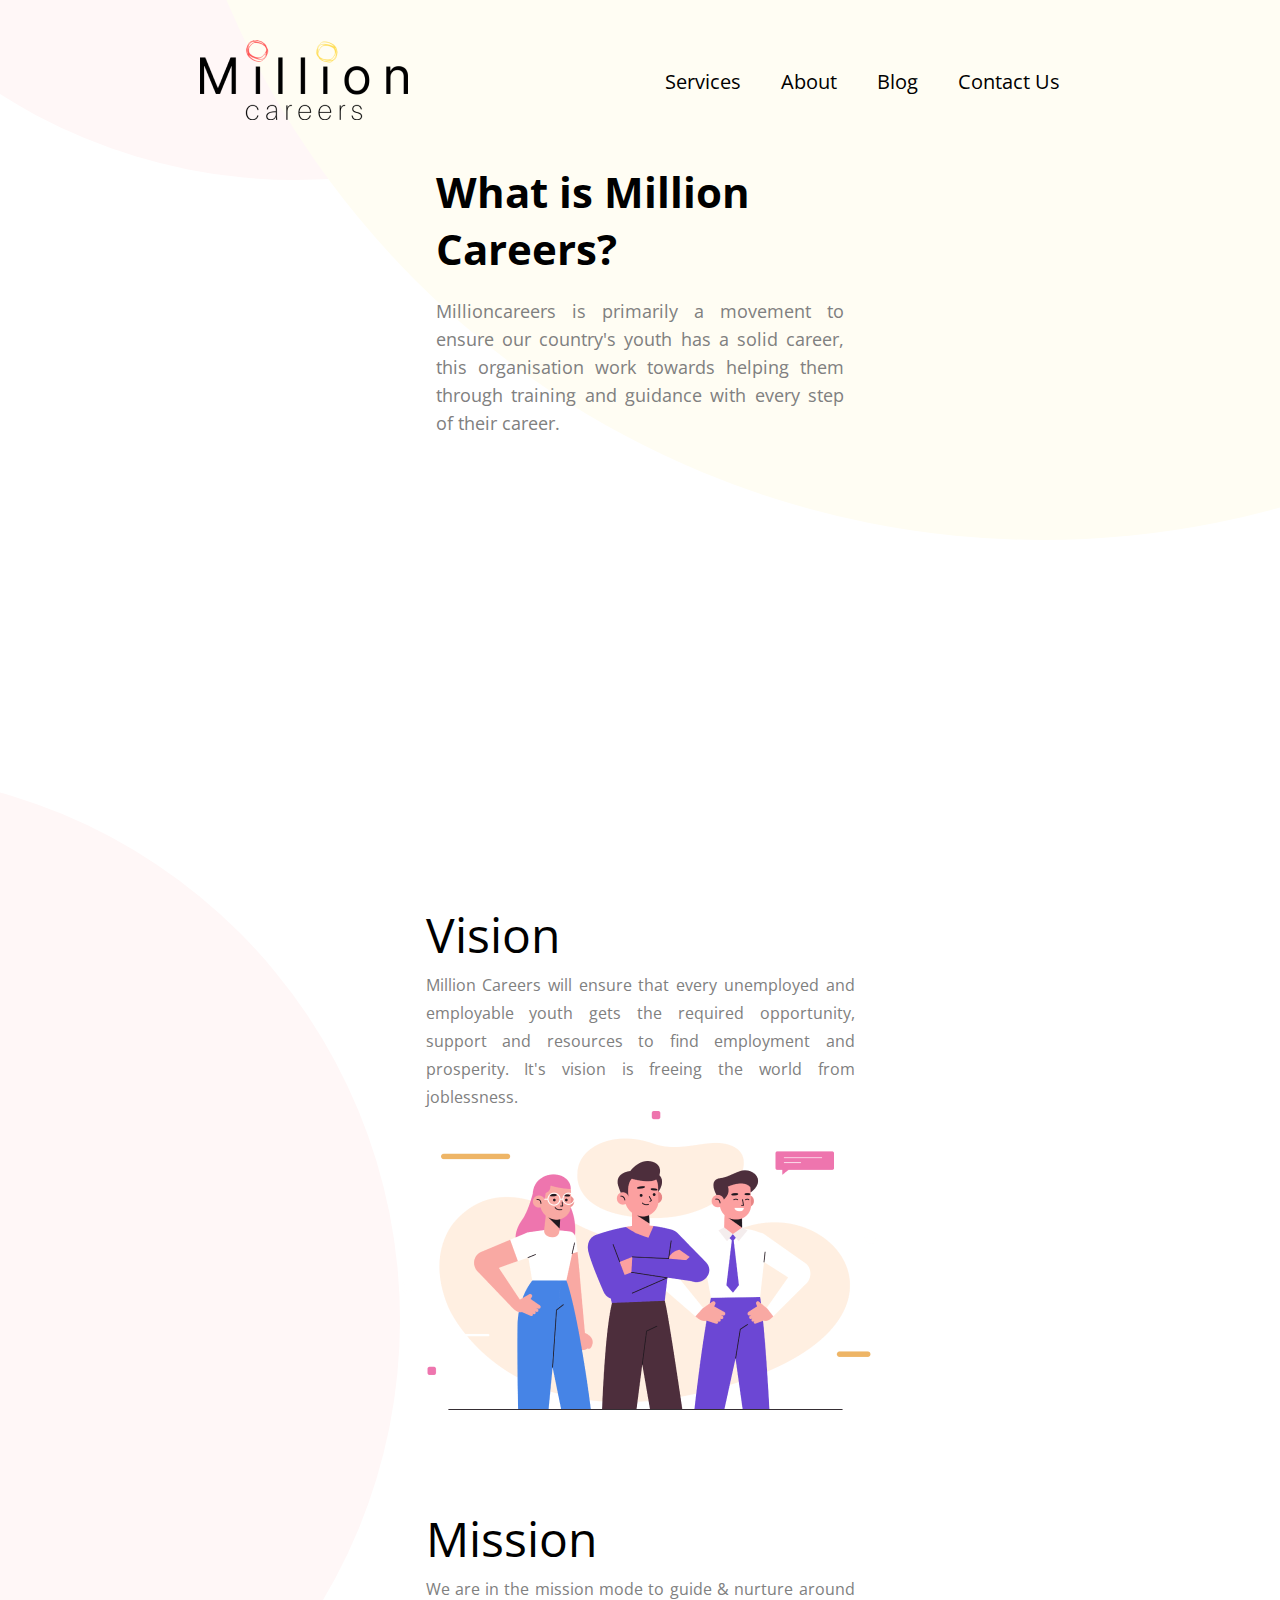
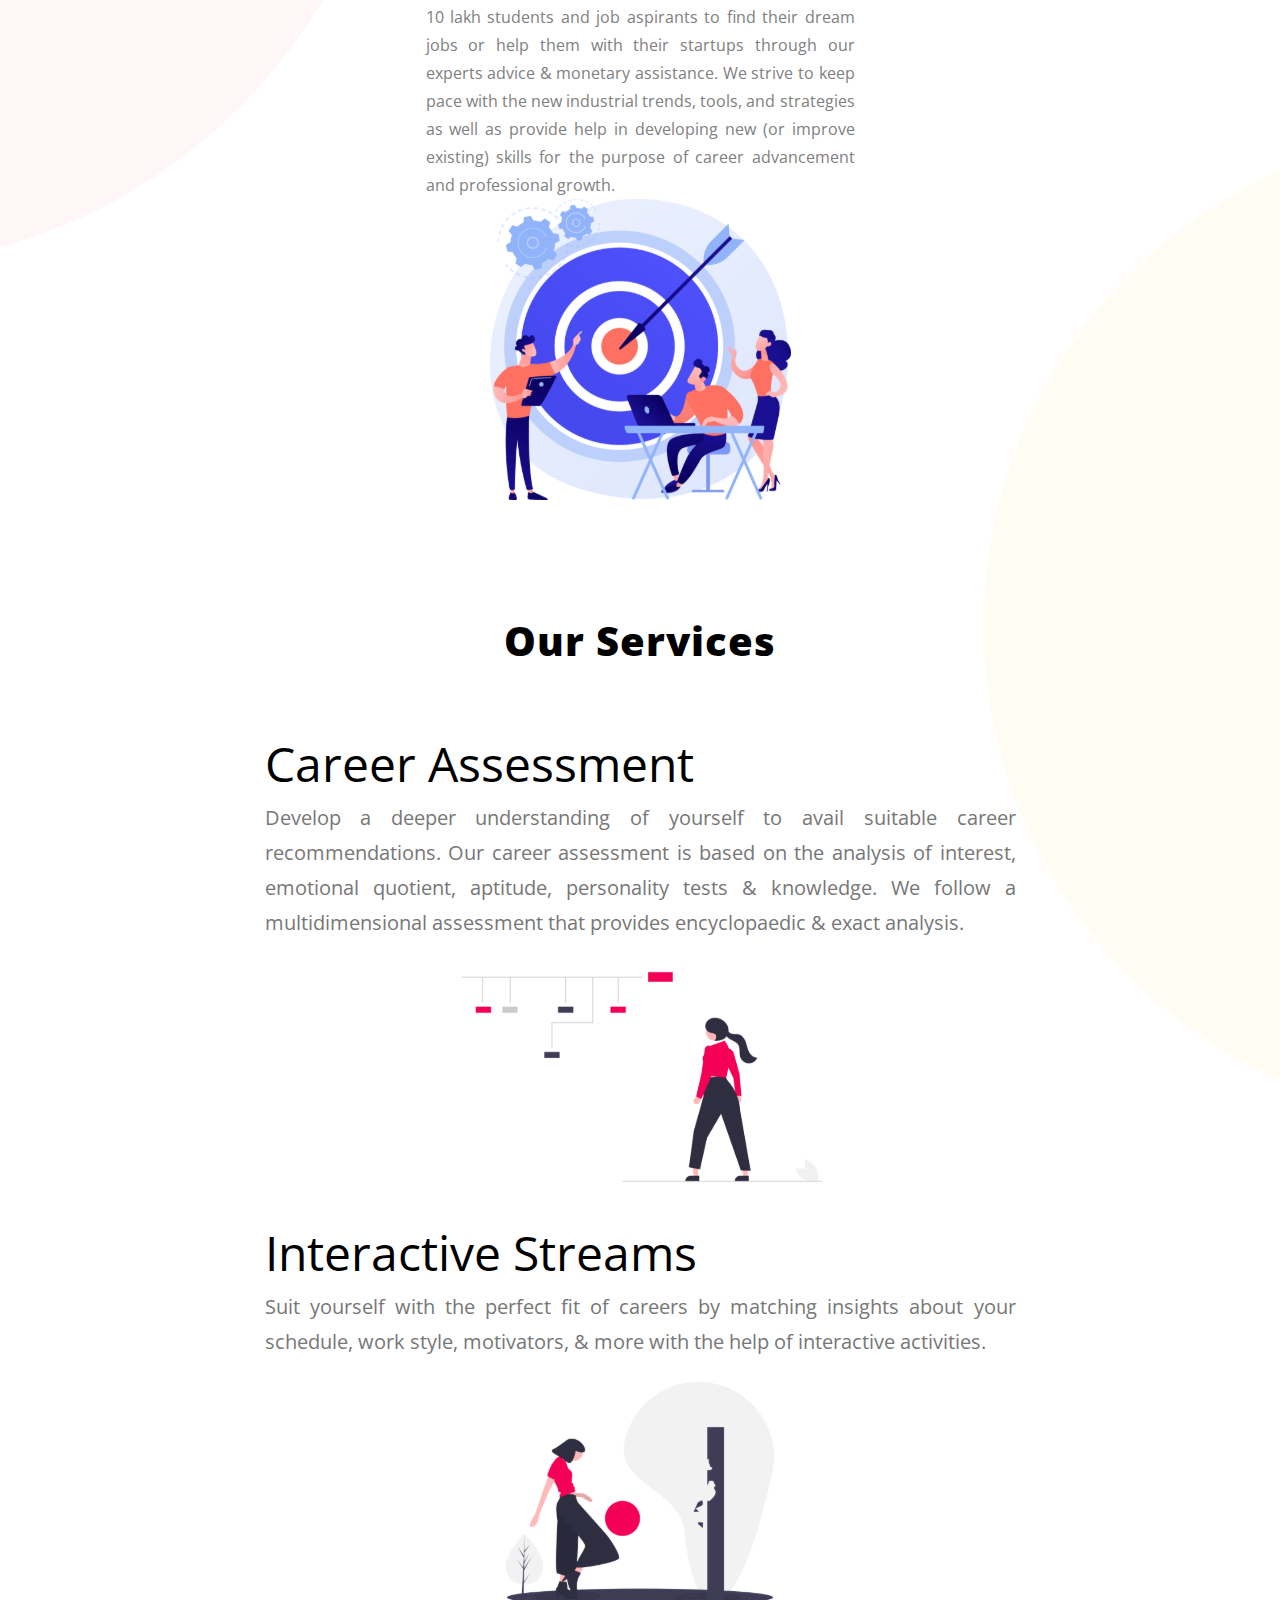
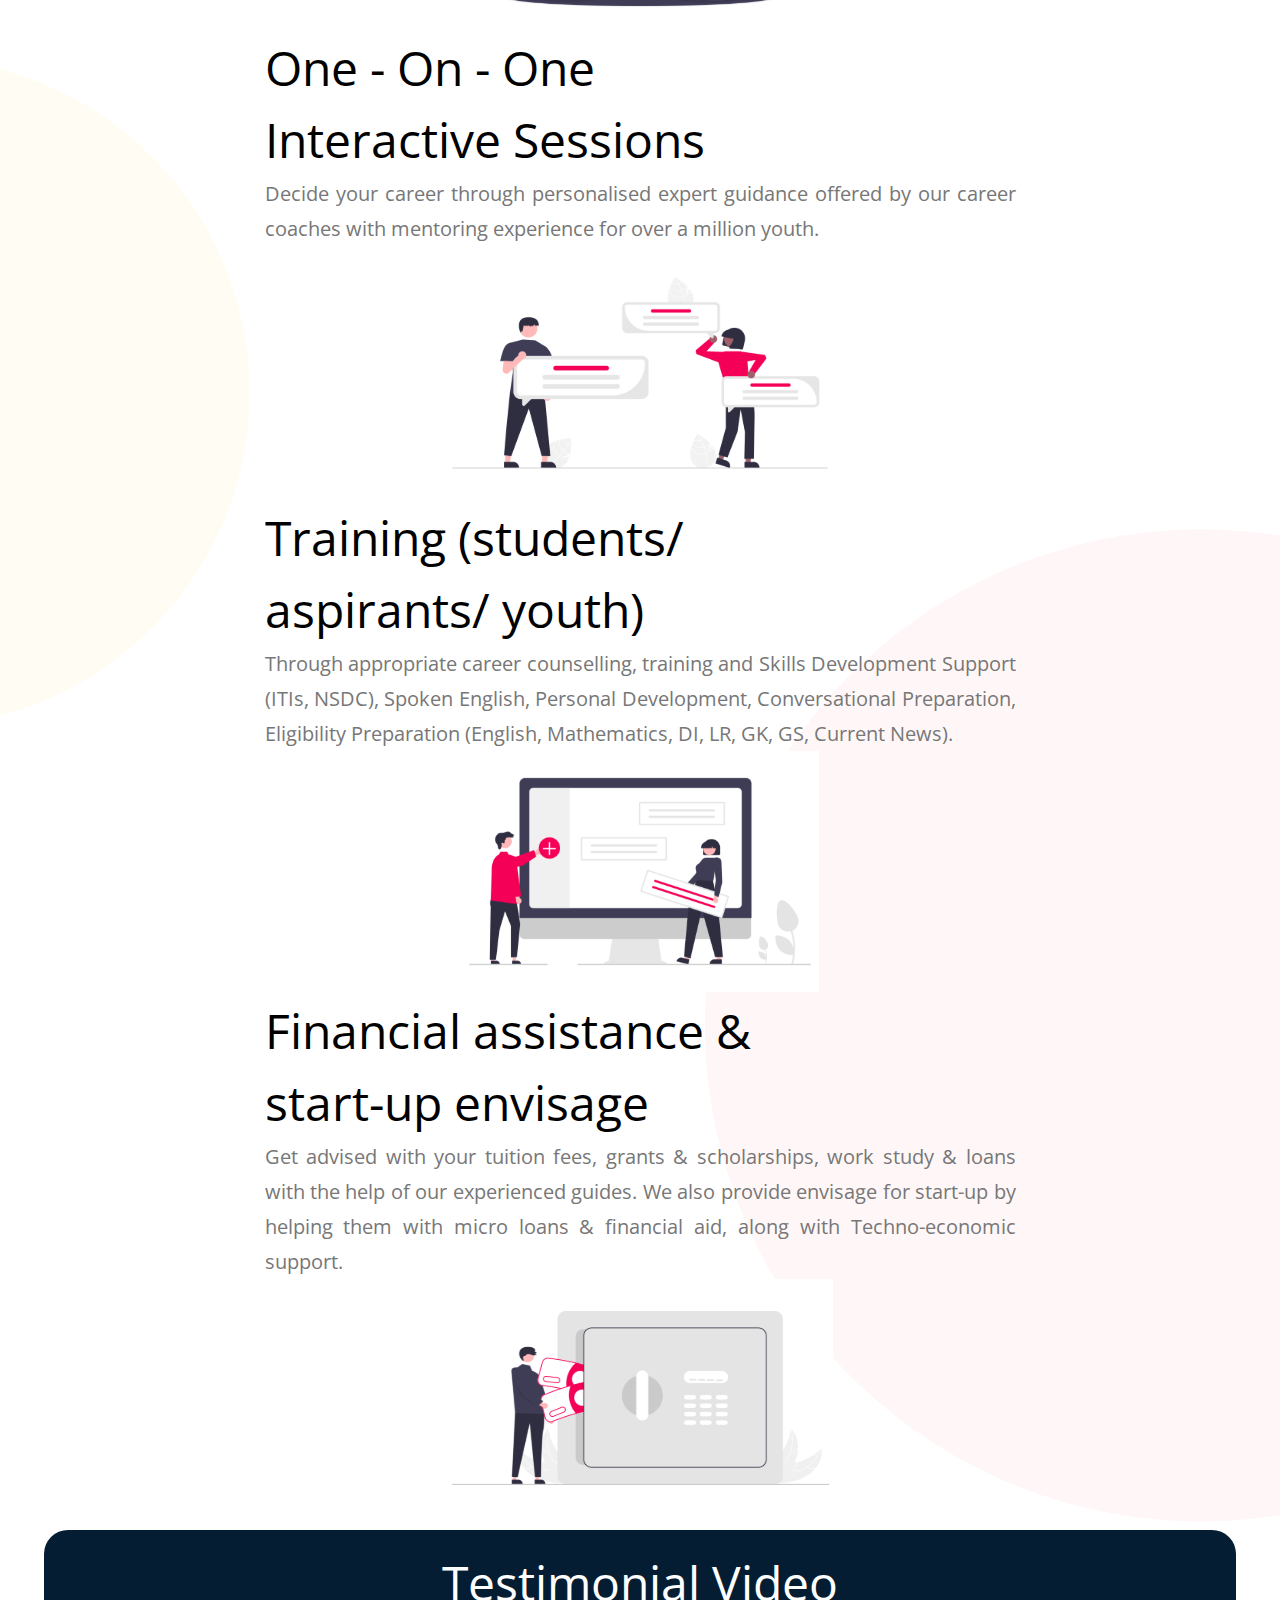
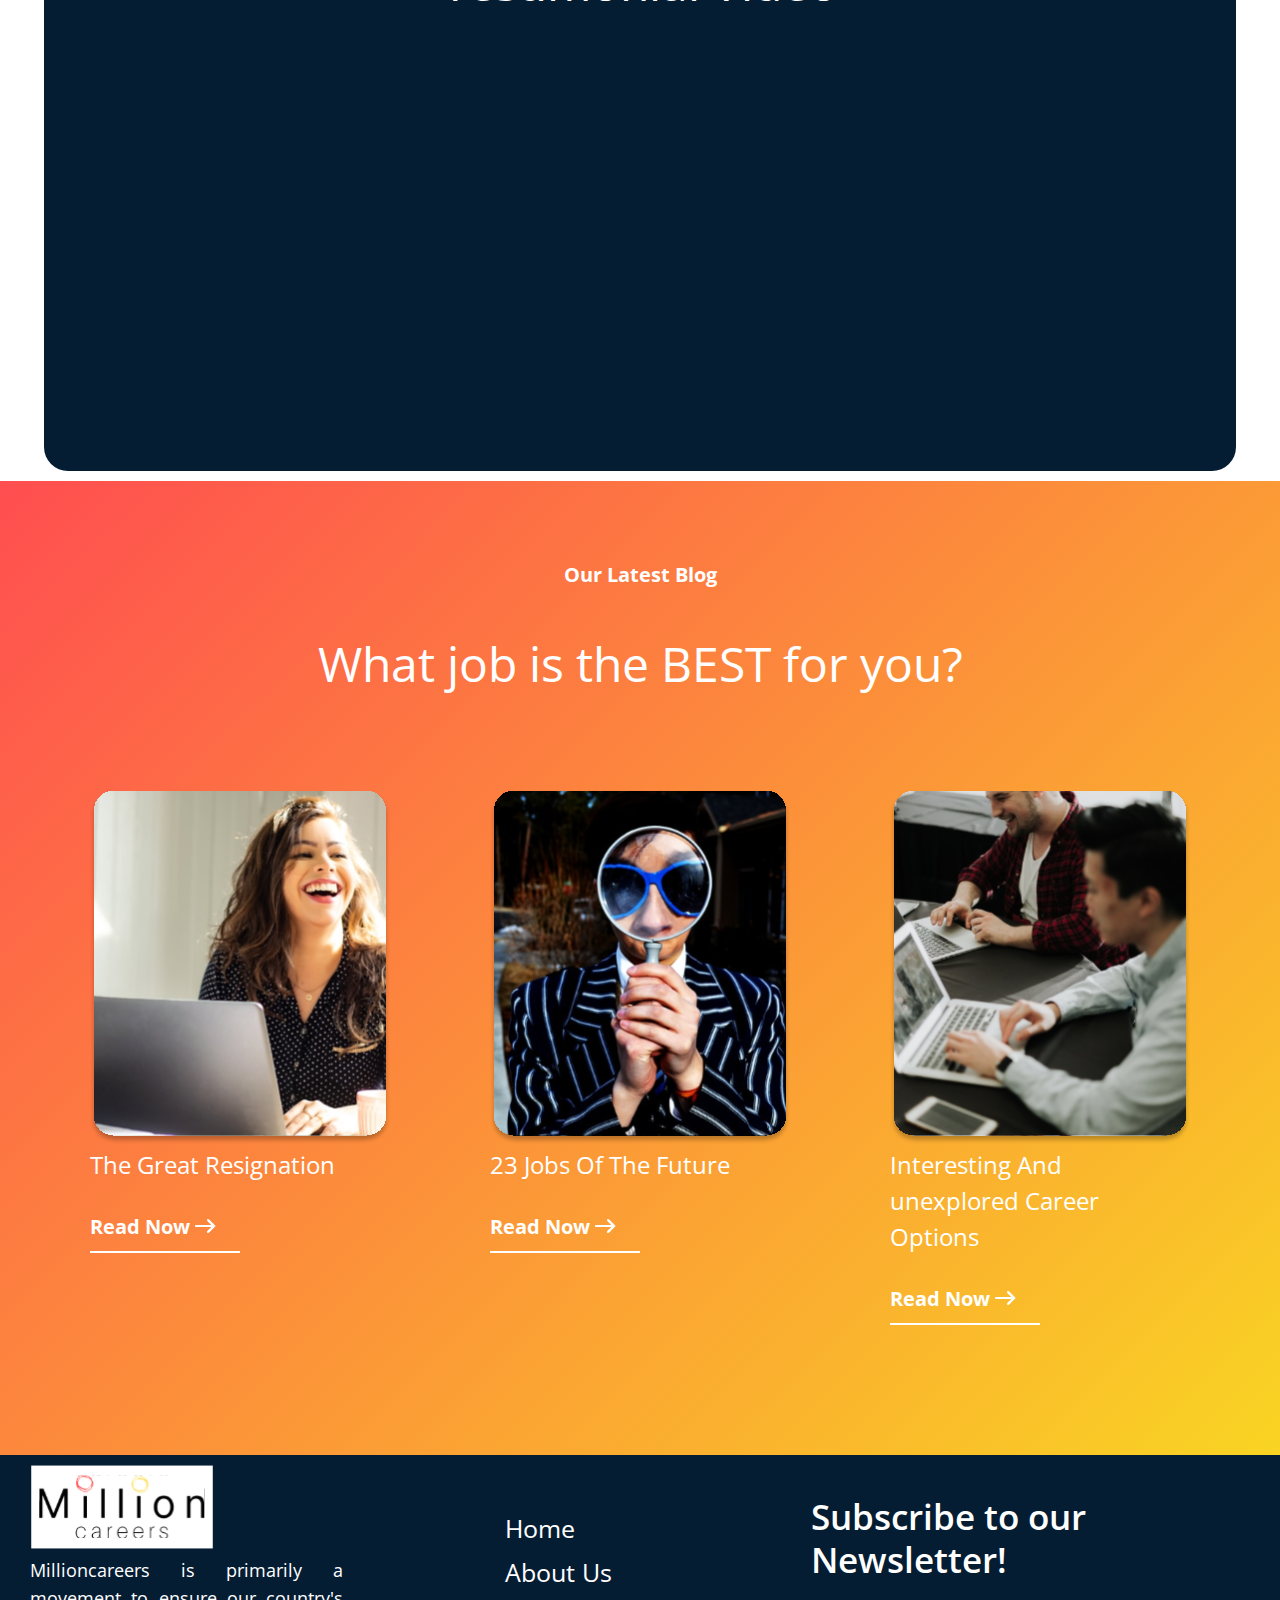
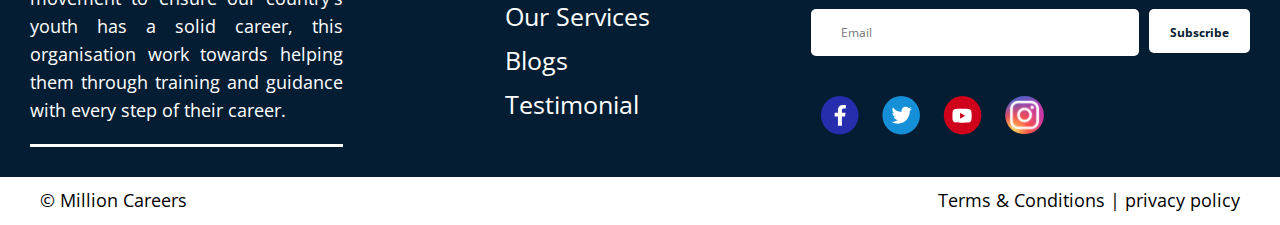
<file: index.html>
<!DOCTYPE html>
<html lang="en">
  <head>
    <meta charset="UTF-8" />
    <meta http-equiv="X-UA-Compatible" content="IE=edge" />
    <meta name="viewport" content="width=device-width, initial-scale=1.0" />
    <title>Million Careers</title>
    <link rel="stylesheet" href="css/style.css" />
    <link rel="stylesheet" href="https://cdnjs.cloudflare.com/ajax/libs/font-awesome/6.1.1/css/all.min.css" integrity="sha512-KfkfwYDsLkIlwQp6LFnl8zNdLGxu9YAA1QvwINks4PhcElQSvqcyVLLD9aMhXd13uQjoXtEKNosOWaZqXgel0g==" crossorigin="anonymous" referrerpolicy="no-referrer" />
    <link rel="preconnect" href="https://fonts.googleapis.com">
<link rel="preconnect" href="https://fonts.gstatic.com" crossorigin>
<link href="https://fonts.googleapis.com/css2?family=Open+Sans:ital,wght@0,300;0,400;0,500;0,600;0,700;0,800;1,300;1,400;1,500;1,600;1,700;1,800&display=swap" rel="stylesheet">
  </head>
  <body>
    <div class="background-shapes">
      <img src="images/Ellipse 10.svg" alt="" class="ecclipse-10" />
      <img src="images/Ellipse 9.svg" alt="" class="ecclipse-9" />
      <img src="images/Ellipse 11.svg" alt="" class="ecclipse-11" />
      <img src="images/Ellipse 12 (1).svg" alt="" class="ecclipse-12" />
      <img src="images/Ellipse 14.svg" alt="" class="ecclipse-14" />
      <img src="images/Ellipse 13.svg" alt="" class="ecclipse-13" />
   </div>
    <nav>
      <div class="logo">
        <a href="index.html"><img src="images/million 1.png" alt="" /></a>
      </div>
      <div class="navigation-menus">
        <li><a href="index.html#our-services"> Services</a></li>
        <li><a href="aboutus.html"> About</a></li>
        <li><a href="blog.html"> Blog</a></li>
        <li><a href="contactus.html"> Contact Us</a></li>
      </div>
    </nav>
    <!-- <div class="nav-bar">
      <a href="index"> <img src="images/million 1.png" alt="" /></a>
    </div> -->

    <input type="checkbox" id="nav_checkbox" name="nav_checkbox" />

    <label for="nav_checkbox" class="ham__label">
      <div class="background">
       
      </div>
      <div class="hamburger">&nbsp;</div>
    </label>

    <section class="responsive-menu-section">
      <img src="images/Ellipse 10.svg" alt="" class="ecclipse-10" />
      <!-- <img src="images/Ellipse 9.svg" alt="" class="ecclipse-9" /> -->
      <ul class="responsive-menu">

        <li><a href="index.html#our-services">Services</a></li>
        <li><a href="aboutus.html">About</a></li>
        <li><a href="blog.html">Blog</a></li>

        <li><a href="contactus.html">Contact Us</a></li>
      </ul>
    </section>



    <div class="what-is-million-careers">
      <div class="left-side">
        <span>What is Million Careers?</span>
        <p>
          Millioncareers is primarily a movement to ensure our country's youth
          has a solid career, this organisation work towards helping them
          through training and guidance with every step of their career.
        </p>
      </div>
      <div class="right-side">
        <iframe width="560" height="315" src="https://www.youtube.com/embed/LXb3EKWsInQ" title="YouTube video player" frameborder="0" allow="accelerometer; autoplay; clipboard-write; encrypted-media; gyroscope; picture-in-picture" allowfullscreen></iframe>
      </div>
    </div>
    <div class="vision  reverse-flow">
      <div class="left-side">
        <img src="images/MERIDIAN - WEBSITE - about us 1.png" alt="" />
      </div>
      <div class="right-side">
        <span>Vision</span>
        <p>
          Million Careers will ensure that every unemployed and employable youth  gets the required opportunity, support and resources to find employment and prosperity. It's vision  is freeing the world from joblessness.
        </p>
      </div>
    </div>
    <div class="mission">
      <div class="left-side">
        <span>Mission</span>
        <p>
          We are in the mission mode to guide & nurture around 10 lakh students
          and job aspirants to find their dream jobs or help them with their
          startups through our experts advice & monetary assistance. We strive
          to keep pace with the new industrial trends, tools, and strategies as
          well as provide help in developing new (or improve existing) skills
          for the purpose of career advancement and professional growth.
        </p>
      </div>
      <div class="right-side">
        <img src="images/mission 1.svg" alt="" />
      </div>
    </div>
    <div class="our-services" id="our-services">Our Services</div>
    <div class="services ">
      <div class="content">
        <span>Career Assessment</span>
        <p>
          Develop a deeper understanding of yourself to avail suitable career
          recommendations. Our career assessment is based on the analysis of
          interest, emotional quotient, aptitude, personality tests & knowledge.
          We follow a multidimensional assessment that provides encyclopaedic &
          exact analysis.
        </p>
      </div>
      <div class="photo">
        <img src="images/undraw_Career_development_re_sv91 1.svg" alt="" />
      </div>
    </div>

    <div class="services   reverse-flow">
      <div class="photo">
        <img src="images/undraw_breaking_barriers_vnf3 1.svg" alt="" />
      </div>
      <div class="content">
        <span>Interactive Streams</span>
        <p>
            Suit yourself with the perfect fit of careers by matching insights about your schedule, work style, motivators, & more with the help of interactive activities.
        </p>
      </div>
    </div>
    <div class="services">
      <div class="content">
        <span>One - On - One <br> Interactive Sessions</span>
        <p>
            Decide your career through personalised expert guidance offered by our career coaches with mentoring experience for over a million youth.
        </p>
      </div>
      <div class="photo">
        <img src="images/undraw_Public_discussion_re_w9up 1.svg" alt="" />
      </div>
    </div>
    <div class="services  reverse-flow">
      <div class="photo">
        <img src="images/undraw_Add_tasks_re_s5yj 1.svg" alt="" />
      </div>
      <div class="content">
        <span>Training (students/ </br> aspirants/ youth)</span>
        <p>
            Through appropriate career counselling, training and Skills Development Support (ITIs, NSDC), Spoken English, Personal Development, Conversational Preparation, Eligibility Preparation (English, Mathematics, DI, LR, GK, GS, Current News).
        </p>
      </div>
    </div>
    <div class="services ">
      <div class="content">
        <span>Financial assistance & <br> start-up envisage</span>
        <p>
            Get advised with your tuition fees, grants & scholarships, work study & loans with the help of our experienced guides. We also provide envisage for start-up by helping them with micro loans & financial aid, along with Techno-economic support.
        </p>
      </div>
      <div class="photo">
        <img src="images/undraw_Vault_re_s4my (1) 1.svg" alt="" />
      </div>
    </div>
    <div class="testimonial-video-outer-div" id="testimonial-video">
    <div class="testimonial-video">
        <span>Testimonial Video</span>
    
        <iframe width="560" height="315" src="https://www.youtube.com/embed/LXb3EKWsInQ" title="YouTube video player" frameborder="0" allow="accelerometer; autoplay; clipboard-write; encrypted-media; gyroscope; picture-in-picture" allowfullscreen></iframe>

    </div>
  </div>
    <div class="our-latest-blog" id="our-latest-blog">
        <span>Our Latest Blog</span>
        <h2>What job is the BEST for you?</h2>
        <div class="blogs">
            <div class="blog">
                <img src="images/unsplash_Fsgzm8N0hIY.svg" alt=""><br>
                <span class="blog-heading">The Great Resignation</span><br><br><br>
                <div>
                  <span class="read-now">Read Now </span>
                  <img src="images/icons8-right-50.png" alt="">
                  
                </div><hr>

            </div>
            <div class="blog">
                <img src="images/unsplash_uAFjFsMS3YY.svg" alt=""><br>
                <span class="blog-heading">23 Jobs Of The Future</span><br><br><br>
                <div>
                  <span class="read-now">Read Now </span>
                  <img src="images/icons8-right-50.png" alt="">
                  
                </div>
                <hr>
            </div>
            <div class="blog">
                <img src="images/unsplash_NjirplnVra8.svg" alt=""><br>
                <span class="blog-heading">Interesting And <br> unexplored Career <br> Options</span><br><br><br>
                <div>
                <span class="read-now">Read Now </span>
                <img src="images/icons8-right-50.png" alt="">
                
              </div>
                <hr>
            </div>
        </div>
    </div>
<footer>
        <div class="content">
          <img src="images/Group 392.svg" alt=""><br>
            Millioncareers is primarily a movement to ensure our country's youth
has a solid career, this organisation work towards helping them
through training and guidance with every step of their career.
<hr>
        </div>
        <div class="quick-links">
            <a href="index.html"><li> Home</li></a>
            <a href="aboutus.html"><li>About Us</li></a>
            <a href="index.html#our-services"><li>Our Services</li></a>
            <a href="blog.html"><li>Blogs</li></a>
            <a href="index.html#testimonial-video"><li>Testimonial</li></a>
        </div>
        <div class="newsletter"> 
          <span>Subscribe to our Newsletter!</span><br><br>
          <div class="newsletter-subscribe">
            <input type="email" placeholder="Email">
            <a href="#" class="subscribe">Subscribe</a>
          </div>
          <div class="social-media">
          <a href="#"><img src="images/Group 323.svg" alt=""></a>
          <a href="#"> <img src="images/Group 322.svg" alt=""></a>
            <a href="#"><img src="images/Group 321.svg" alt=""></a>
              <a href="#"><img src="images/image 2.svg" alt=""></a>
        </div>
        </div>
        
            
        </div>
    </footer>
    <div class="last-div">
      <span>© Million Careers</span>
      <span>Terms & Conditions | privacy policy</span>
      
    </div>
  </body>
</html>
</file>
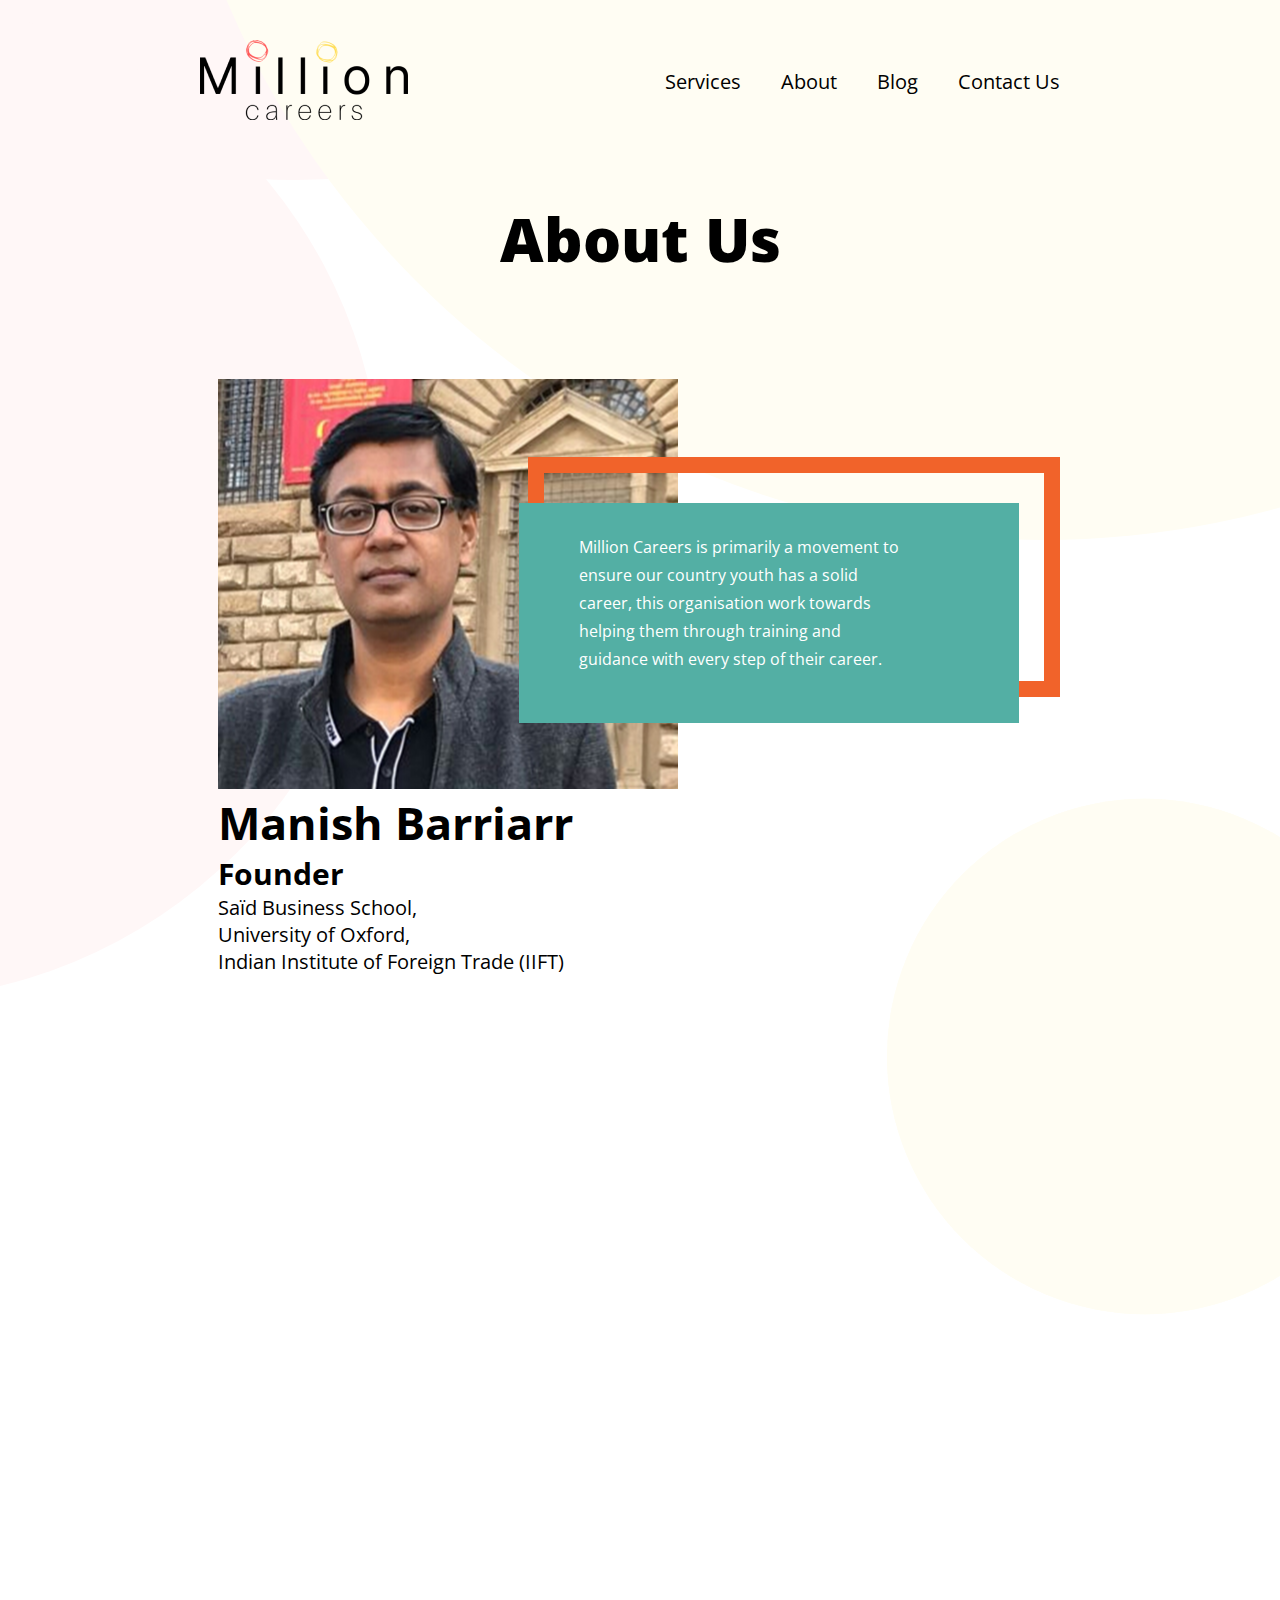
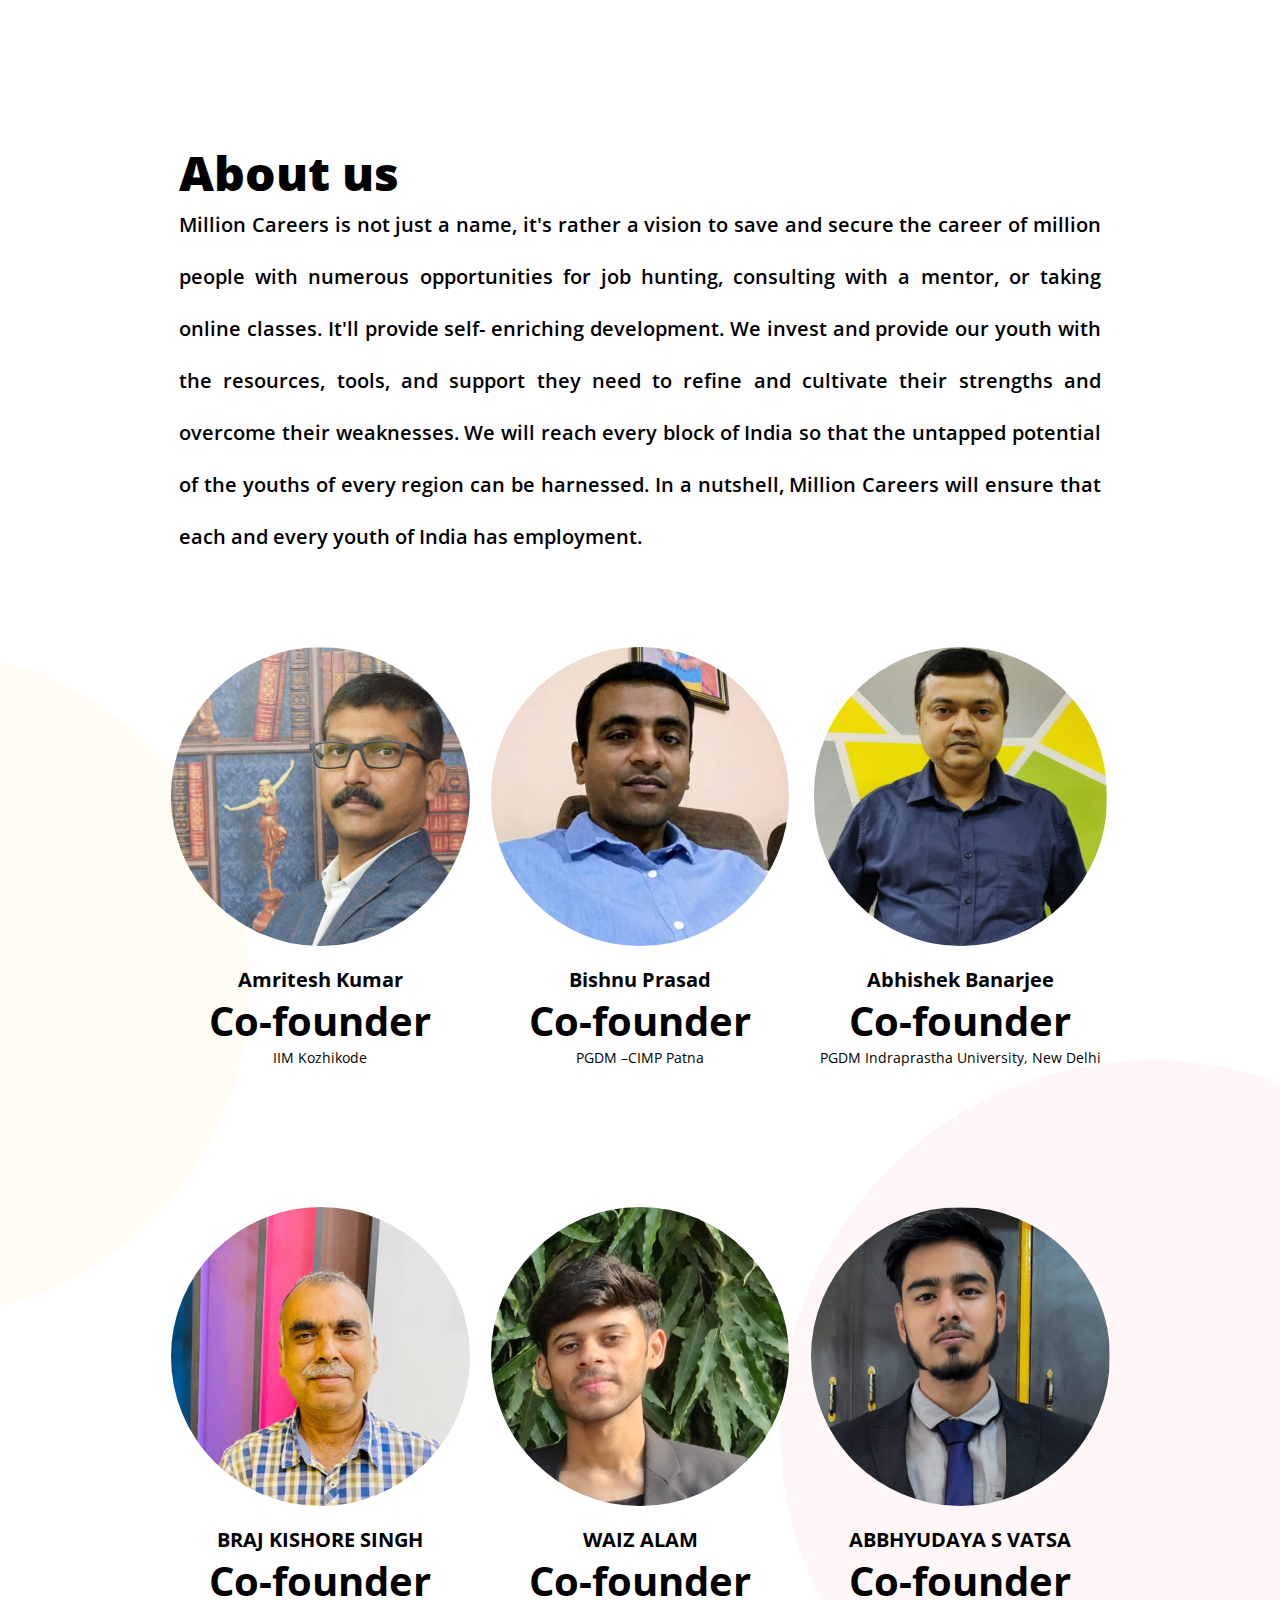
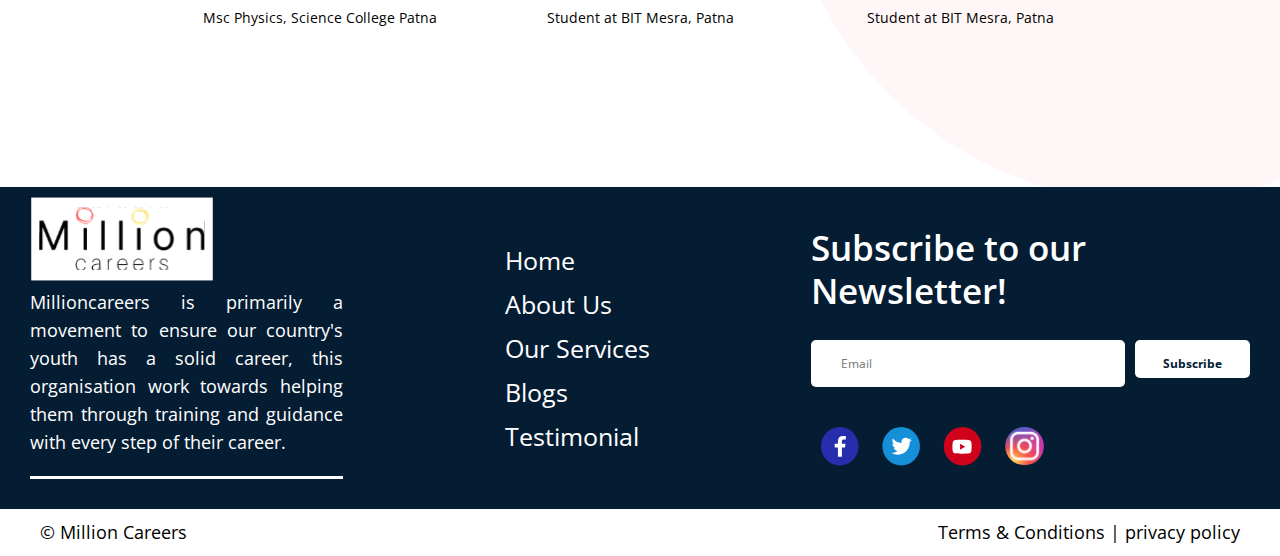
<file: aboutus.html>
<!DOCTYPE html>
<html lang="en"> 
  <head>
    <meta charset="UTF-8" />
    <meta http-equiv="X-UA-Compatible" content="IE=edge" />
    <meta name="viewport" content="width=device-width, initial-scale=1.0" />
    <title>Million Careers</title>
    <link rel="stylesheet" href="css/aboutus.css" />
    <link
      rel="stylesheet"
      href="https://cdnjs.cloudflare.com/ajax/libs/font-awesome/6.1.1/css/all.min.css"
      integrity="sha512-KfkfwYDsLkIlwQp6LFnl8zNdLGxu9YAA1QvwINks4PhcElQSvqcyVLLD9aMhXd13uQjoXtEKNosOWaZqXgel0g=="
      crossorigin="anonymous"
      referrerpolicy="no-referrer"
    />
    <link rel="preconnect" href="https://fonts.googleapis.com" />
    <link rel="preconnect" href="https://fonts.gstatic.com" crossorigin />
    <link
      href="https://fonts.googleapis.com/css2?family=Open+Sans:ital,wght@0,300;0,400;0,500;0,600;0,700;0,800;1,300;1,400;1,500;1,600;1,700;1,800&display=swap"
      rel="stylesheet"
    />
  </head>
  <body>
    <div class="background-shapes">
      <img src="images/Ellipse 10.svg" alt="" class="ecclipse-10" />
      <img src="images/Ellipse 9.svg" alt="" class="ecclipse-9" />
      <img src="images/Ellipse 11.svg" alt="" class="ecclipse-11" />
      <img src="images/Ellipse 12.svg" alt="" class="ecclipse-12" />
      <img src="images/Ellipse 14.svg" alt="" class="ecclipse-14" />
      <img src="images/Ellipse 12.svg" alt="" class="ecclipse-12" />
      <img src="images/Ellipse 13 (1).svg" alt="" class="ecclipse-13" />
    </div>
    <nav>

      <div class="logo">
        <a href="index.html"><img src="images/million 1.png" alt="" /></a>
      </div>
      <div class="navigation-menus">
        <li><a href="index.html#our-services"> Services</a></li>
        <li><a href="aboutus.html"> About</a></li>
        <li><a href="blog.html"> Blog</a></li>
        <li><a href="contactus.html"> Contact Us</a></li>
      </div>
    </nav>

    <input type="checkbox" id="nav_checkbox" name="nav_checkbox" />

    <label for="nav_checkbox" class="ham__label">
      <div class="background">
       
      </div>
      <div class="hamburger">&nbsp;</div>
    </label>

    <section class="responsive-menu-section">
      <img src="images/Ellipse 10.svg" alt="" class="ecclipse-10" />
      <!-- <img src="images/Ellipse 9.svg" alt="" class="ecclipse-9" /> -->
      <ul class="responsive-menu">

        <li><a href="index.html#our-services">Services</a></li>
        <li><a href="aboutus.html">About</a></li>
        <li><a href="blog.html">Blog</a></li>

        <li><a href="contactus.html">Contact Us</a></li>
      </ul>
    </section>
    <!-- <div class="about-us">About Us</div> -->
    <!-- <div class="founder-div">
      <div class="image">
        <img src="images/image 3.svg" alt="" /><br /><br />
        
      </div>
      <div class="container">
      <div class="words-of-founder">

        <p>
          Million Careers is primarily a movement to ensure our country youth
          has a solid career, this organisation work towards helping them
          through training and guidance with every step of their career.
        </p>
      </div>
    </div>
      
      <div class="words-of-founder-2">
        <span>Words of <br />founder</span>
        <p>
          Million Careers is primarily a movement to ensure our country youth
          has a solid career, this organisation work towards helping them
          through training and guidance with every step of their career.
        </p>
      </div> -->
    <!-- </div> -->
    <div class="about-us-main-heading">
      About Us
    </div>
    <div class="founder">
      <div class="founder-image">
        <img src="images/image 3.svg" alt="">
        <div class="founder-details">
          <p class="founder-name">Manish Barriarr</p>
          <p class="founder-position">Founder</p>
          <p class="founder-school">Saïd Business School,</p>
          <p class="founder-university">University of Oxford,</p>
          <p class="founder-college">Indian Institute of Foreign Trade (IIFT)</p>
          
          
        </div>
      </div>

      <div class="right-side">
        <div class="words-of-founder">
          <p>
            Million Careers is primarily a movement to ensure our country youth has a solid career, this organisation work towards helping them through training and guidance with every step of their career.</p>
        </div>
      </div>
    </div>
    <div class="new-right-side">
      <div class="new-words-of-founder">
        <p>
          Million Careers is primarily a movement to ensure our country youth has a solid career, this organisation work towards helping them through training and guidance with every step of their career.</p>
      </div>
    </div>
    <div class="youtube-image">
      <iframe width="560" height="315" src="https://www.youtube.com/embed/LXb3EKWsInQ" title="YouTube video player" frameborder="0" allow="accelerometer; autoplay; clipboard-write; encrypted-media; gyroscope; picture-in-picture" allowfullscreen></iframe>

    </div>
    <div class="about-us">
      <div>
      <span>About us</span>
      <p>
        Million Careers is not just a name, it's rather a vision to save and
        secure the career of million people with numerous opportunities for job
        hunting, consulting with a mentor, or taking online classes. It'll
        provide self- enriching development. We invest and provide our youth
        with the resources, tools, and support they need to refine and cultivate
        their strengths and overcome their weaknesses. We will reach every block
        of India so that the untapped potential of the youths of every region
        can be harnessed. In a nutshell, Million Careers will ensure that each
        and every youth of India has employment.
      </p>
      </div>
    </div>
    <div class="people">
      <div class="people-card">
        <img src="images/image 4.png" alt="" />
        <span class="name">Amritesh Kumar</span>
        <span class="position">Co-founder</span>
        <span class="education"> IIM Kozhikode</span>
      </div>
      <div class="people-card">
        <img src="images/image 5.png" alt="" />
        <span class="name">Bishnu Prasad</span>
        <span class="position">Co-founder</span>
        <span class="education">PGDM –CIMP Patna </span>
      </div>
      <div class="people-card">
        <img src="images/image 6.png" alt="" />
        <span class="name">Abhishek Banarjee</span>
        <span class="position">Co-founder</span>
        <span class="education">PGDM Indraprastha University, New Delhi </span>
      </div>
      <div class="people-card">
        <img src="images/image 7.png" alt="" />
        <span class="name">BRAJ KISHORE SINGH</span>
        <span class="position">Co-founder</span>
        <span class="education"> Msc Physics, Science College Patna </span>
      </div>
      <div class="people-card">
        <img src="images/image 8.png" alt="" />
        <span class="name">WAIZ ALAM </span>
        <span class="position">Co-founder</span>
        <span class="education"> Student at BIT Mesra, Patna </span>
      </div>
      <div class="people-card">
        <img src="images/image 9.png" alt="" />
        <span class="name">ABBHYUDAYA S VATSA</span>
        <span class="position">Co-founder</span>
        <span class="education">Student at BIT Mesra, Patna </span>
      </div>
    </div>
    <footer>
      <div class="content">
        <img src="images/Group 392.svg" alt=""><br>
          Millioncareers is primarily a movement to ensure our country's youth
has a solid career, this organisation work towards helping them
through training and guidance with every step of their career.
<hr>
      </div>
      <div class="quick-links">
          <a href="index.html"><li> Home</li></a>
          <a href="aboutus.html"><li>About Us</li></a>
          <a href="index.html#our-services"><li>Our Services</li></a>
          <a href="blog.html"><li>Blogs</li></a>
          <a href="index.html#testimonial-video"><li>Testimonial</li></a>
      </div>
      <div class="newsletter"> 
        <span>Subscribe to our Newsletter!</span><br><br>
        <div class="newsletter-subscribe">
          <input type="email" placeholder="Email">
          <a href="#" class="subscribe">Subscribe</a>
        </div>
        <div class="social-media">
        <a href="#"><img src="images/Group 323.svg" alt=""></a>
        <a href="#"> <img src="images/Group 322.svg" alt=""></a>
          <a href="#"><img src="images/Group 321.svg" alt=""></a>
            <a href="#"><img src="images/image 2.svg" alt=""></a>
      </div>
      </div>
      
          
      </div>
  </footer>
  <div class="last-div">
    <span>© Million Careers</span>
    <span>Terms & Conditions | privacy policy</span>
    
  </div>
</body>
</html>
</file>
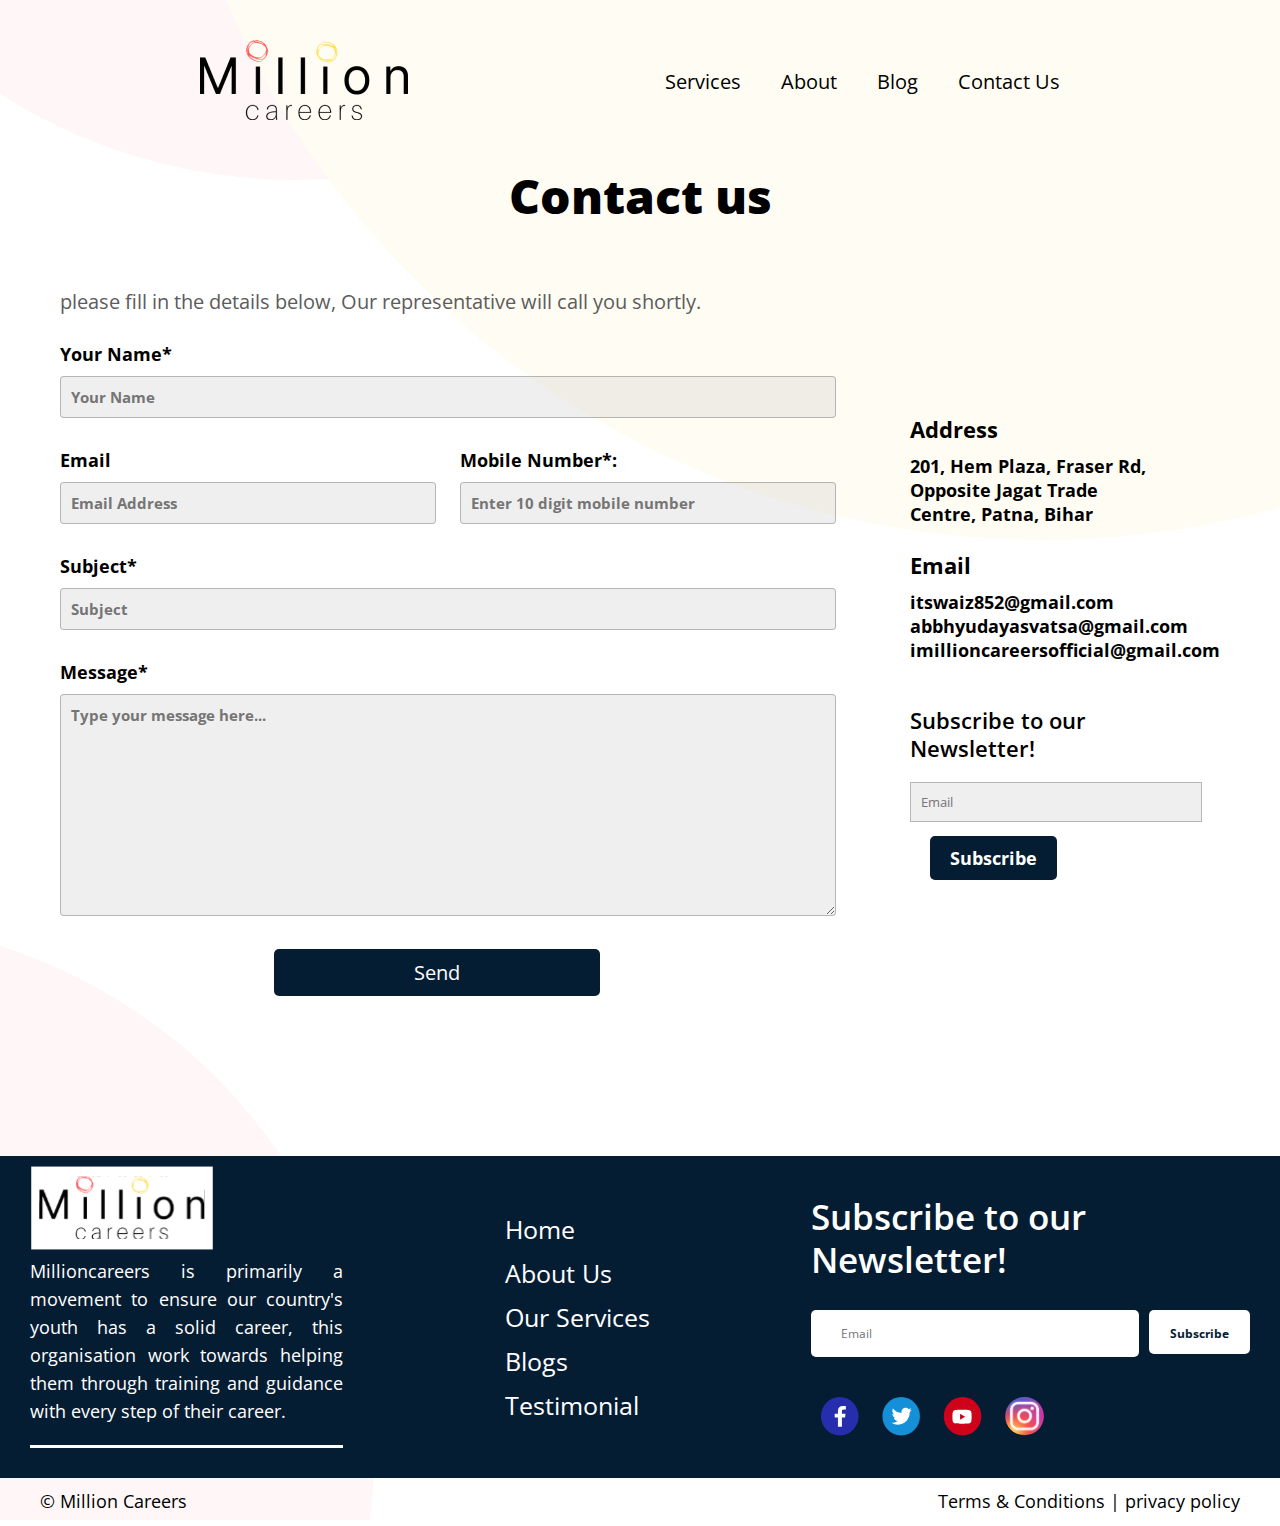
<file: contactus.html>
<!DOCTYPE html>
<html lang="en">
  <head>
    <meta charset="UTF-8" />
    <meta http-equiv="X-UA-Compatible" content="IE=edge" />
    <meta name="viewport" content="width=device-width, initial-scale=1.0" />
    <title>Million Careers</title>
    <link rel="stylesheet" href="css/contactus.css" />
    <link
      rel="stylesheet"
      href="https://cdnjs.cloudflare.com/ajax/libs/font-awesome/6.1.1/css/all.min.css"
      integrity="sha512-KfkfwYDsLkIlwQp6LFnl8zNdLGxu9YAA1QvwINks4PhcElQSvqcyVLLD9aMhXd13uQjoXtEKNosOWaZqXgel0g=="
      crossorigin="anonymous"
      referrerpolicy="no-referrer"
    />
    <link rel="preconnect" href="https://fonts.googleapis.com" />
    <link rel="preconnect" href="https://fonts.gstatic.com" crossorigin />
    <link
      href="https://fonts.googleapis.com/css2?family=Open+Sans:ital,wght@0,300;0,400;0,500;0,600;0,700;0,800;1,300;1,400;1,500;1,600;1,700;1,800&display=swap"
      rel="stylesheet"
    />
  </head>  
  <body>
    <div class="background-shapes">
      <img src="images/Ellipse 10.svg" alt="" class="ecclipse-10" />
      <img src="images/Ellipse 9.svg" alt="" class="ecclipse-9" />
      <img src="images/Ellipse 11 (1).svg" alt="" class="ecclipse-11" />
    </div>
    <nav>
      <div class="logo">
        <a href="index.html"><img src="images/million 1.png" alt="" /></a>
      </div>
      <div class="navigation-menus">
        <li><a href="index.html#our-services"> Services</a></li>
        <li><a href="aboutus.html"> About</a></li>
        <li><a href="blog.html"> Blog</a></li>
        <li><a href="contactus.html"> Contact Us</a></li>
      </div>
    </nav>
    <input type="checkbox" id="nav_checkbox" name="nav_checkbox" />

    <label for="nav_checkbox" class="ham__label">
      <div class="background">
       
      </div>
      <div class="hamburger">&nbsp;</div>
    </label>

    <section class="responsive-menu-section">
      <img src="images/Ellipse 10.svg" alt="" class="ecclipse-10" />
      <!-- <img src="images/Ellipse 9.svg" alt="" class="ecclipse-9" /> -->
      <ul class="responsive-menu">

        <li><a href="index.html#our-services">Services</a></li>
        <li><a href="aboutus.html">About</a></li>
        <li><a href="blog.html">Blog</a></li>

        <li><a href="contactus.html">Contact Us</a></li>
      </ul>
    </section>
    <span class="contact-us-heading"> Contact us</span>
    <div class="contact-us">
      <div class="contact-us-form">
        <span class="form-heading"
          >please fill in the details below, Our representative will call you
          shortly. <br />
          <br />
        </span>
        <p class="label">Your Name*</p>
        <input type="text" placeholder="Your Name" />
        <div class="secondary-div">
          <div>
            <p class="label">Email</p>
            <input type="text" placeholder="Email Address" />
          </div>
          <div>
            <p class="label">Mobile Number*:</p>
            <input type="text" placeholder="Enter 10 digit mobile number" />
          </div>
        </div>
        <p class="label">Subject*</p>
        <input type="text" placeholder="Subject" />
        <p class="label">Message*</p>
        <textarea
          cols="100"
          rows="10"
          placeholder="Type your message here..."
        ></textarea>

        <div class="send">
          <a href="#">Send</a>
        </div>
      </div>
      <div class="contact-details">
        <p class="label">Address</p>
        <p>
          201, Hem Plaza, Fraser Rd,<br />
          Opposite Jagat Trade <br />
          Centre, Patna, Bihar
        </p>
        
        <br />
        <p class="label">Email</p>
        <p><a href="mailto:itswaiz852@gmail.com">itswaiz852@gmail.com</a></p>
        <p><a href="mailto:abbhyudayasvatsa@gmail.com">abbhyudayasvatsa@gmail.com</a></p>
        <p><a href="mailto:millioncareersofficial@gmail.com">imillioncareersofficial@gmail.com</a></p><br>
       <p class="subscribe-heading"> Subscribe to our </br> Newsletter!</p>
       <div>
        <input type="mail" placeholder="Email"><br><br>
        <p class="subscribe-btn"><a href="#">Subscribe</a></p>
      </div>
      </div>
    </div>

    <footer>
      <div class="content">
        <img src="images/Group 392.svg" alt=""><br>
          Millioncareers is primarily a movement to ensure our country's youth
has a solid career, this organisation work towards helping them
through training and guidance with every step of their career.
<hr>
      </div>
      <div class="quick-links">
          <a href="index.html"><li> Home</li></a>
          <a href="aboutus.html"><li>About Us</li></a>
          <a href="index.html#our-services"><li>Our Services</li></a>
          <a href="blog.html"><li>Blogs</li></a>
          <a href="index.html#testimonial-video"><li>Testimonial</li></a>
      </div>
      <div class="newsletter"> 
        <span>Subscribe to our Newsletter!</span><br><br>
        <div class="newsletter-subscribe">
          <input type="email" placeholder="Email">
          <a href="#" class="subscribe">Subscribe</a>
        </div>
        <div class="social-media">
        <a href="#"><img src="images/Group 323.svg" alt=""></a>
        <a href="#"> <img src="images/Group 322.svg" alt=""></a>
          <a href="#"><img src="images/Group 321.svg" alt=""></a>
            <a href="#"><img src="images/image 2.svg" alt=""></a>
      </div>
      </div>
      
          
      </div>
  </footer>
  <div class="last-div">
    <span>© Million Careers</span>
    <span>Terms & Conditions | privacy policy</span>
    
  </div>
</body>
</html>
</file>
<file: css/style.css>
*,
*::after,
*::before {
  margin: 0;
  padding: 0;
  box-sizing: inherit;
  font-family: "Open Sans", sans-serif;
  scroll-behavior: smooth;
}
html {
  font-size: 62.5%;
}
@media only screen and (max-width: 1200px) {
  html {
    font-size: 56.25%;
  }
}
@media only screen and (max-width: 900px) {
  html {
    font-size: 50%;
  }
}
@media only screen and (min-width: 1800px) {
  html {
    font-size: 75%;
  }
}
p {
  text-align: justify;
}
.background-shapes .ecclipse-10 {
  position: absolute;
  top: 0;
  left: 0;
  z-index: -1;
}
.background-shapes .ecclipse-9 {
  position: absolute;
  top: 0;
  right: 0;
  z-index: -1;
}
.background-shapes .ecclipse-11 {
  position: absolute;
  top: 755px;
  height: 1130px;
  left: 0;
  z-index: -1;
}
.background-shapes .ecclipse-12 {
  position: absolute;
  top: 1728.94px;

  right: 0;
  width: 393px;
  height: 993px;

  z-index: -1;
}
.background-shapes .ecclipse-14 {
  position: absolute;
  top: 2955.94px;
  height: 973px;
  left: 0;
  z-index: -1;
}
.background-shapes .ecclipse-13 {
  position: absolute;
  top: 3328.94px;
  right: 0;
  width: 793px;
  height: 993px;
  z-index: -1;
}

@media only screen and (max-width: 1290px) {
  .ecclipse-10 {
    height: 20vh;
  }
  .ecclipse-9 {
    height: 60vh;
  }
  .ecclipse-11 {
    height: 1000px;
    width: 400px;
  }
  .ecclipse-12 {
    position: absolute;
    top: 2728.94px;
    right: 0;
    width: 393px;
    height: 993px;
    z-index: -1;
  }
  .ecclipse-14 {
    width: 250px;
    margin-top: 15rem;
  }
  .ecclipse-13 {
    width: 100px;
    margin-top: 40rem;
  }
}
@media only screen and (max-width: 770px) {
  .ecclipse-11 {
    width: 50vw;
    margin-top: -21rem;
  }
}

@media only screen and (max-width: 700px) {
  .ecclipse-10 {
    height: 20vh;
    width: 90vw;
  }
  .ecclipse-9 {
    width: 70vw;
  }
  .ecclipse-11 {
    width: 50vw;
    margin-top: -34rem;
  }
  .ecclipse-12 {
    position: absolute;
    right: 0;
    width: 393px;
    height: 993px;
    z-index: -1;
    margin-top: -20rem;
  }
  .ecclipse-14 {
    width: 250px;
    margin-top: 15rem;
  }
  .ecclipse-13 {
    width: 100px;
    margin-top: 40rem;
    display: none;
  }
}
nav {
  display: flex;
  align-items: center;
  justify-content: space-between;
  padding: 4rem 20rem;
}
nav .logo img {
  height: 8rem;
}
nav .navigation-menus {
  display: flex;
}
nav .navigation-menus li {
  list-style: none;
}
nav .navigation-menus li a {
  text-decoration: none;
  color: black;
  font-size: 2rem;
  margin: 0 2rem;
}
@media only screen and (max-width: 780px) {
  nav .navigation-menus {
    display: none;
  }
  nav {
    justify-content: flex-start;
    padding: 2rem 3rem;
  }
}
.nav-bar {
  visibility: hidden;
  width: 100%;
  z-index: 20;
}
.nav-bar img {
  height: 8rem;
  width: 20rem;
  margin: 1rem 4rem;
  margin-top: -20rem;
}
#nav_checkbox {
  display: none;
}

.ham__label {
  position: fixed;
  top: 2rem;
  right: 2rem;
  z-index: 20;
}
.background {
  display: none;
  width: 5.5rem;
  height: 5.5rem;
  border-radius: 3px;
  cursor: pointer;
  background: white;
  box-shadow: 0px 3px 18px 3px rgba(0, 0, 0, 0.2);
}
.hamburger {
  display: none;
  position: absolute;
  top: 50%;
  left: 50%;
  transform: translate(-50%, -50%);
  background-color: black;
  width: 3.5rem;
  height: 2px;
  cursor: pointer;
  opacity: 1;
}
.hamburger::before {
  content: "";
  background-color: black;
  width: 3.5rem;
  height: 2px;
  position: absolute;
  top: -1rem;
  transition: all 0.4s;
}
.hamburger::after {
  content: "";
  background-color: black;
  width: 3.5rem;
  height: 2px;
  position: absolute;
  top: 1rem;
  left: 0rem;
  transition: all 0.4s;
}

.responsive-menu-section {
  position: relative;
  opacity: 0;
  visibility: hidden;
  height: 0;
  z-index: 10;
}

.responsive-menu {
  display: flex;
  flex-direction: column;
  position: absolute;
  top: 45%;
  left: 26%;
  transform: translate(-50%, -50%);
}

.responsive-menu li {
  display: inline;
  padding: 1.5rem 0rem;
}
.responsive-menu li a {
  font-size: 2.5rem;
  text-transform: uppercase;
  color: black;
  letter-spacing: 3px;
  text-decoration: none;
}

@media only screen and (max-width: 900px) {
  .nav-bar {
    visibility: visible;
  }

  .background {
    display: block;
  }
  .hamburger {
    display: inline;
  }

  #nav_checkbox:checked ~ .responsive-menu-section {
    opacity: 1;
    visibility: visible;
    position: fixed;
    top: 0;
    height: 40vh;
    width: 100vw;
    background: white;
  }

  #nav_checkbox:checked + .ham__label .hamburger {
    height: 0;
  }
  #nav_checkbox:checked + .ham__label .hamburger::before {
    top: 0rem;
    transform: rotate(135deg);
  }
  #nav_checkbox:checked + .ham__label .hamburger::after {
    top: 0rem;
    transform: rotate(-135deg);
  }
}
@media only screen and (max-width: 400px) {
  .responsive-menu li a {
    font-size: 2.5rem;
    text-transform: uppercase;
    color: black;
    letter-spacing: 3px;
  }
}

.what-is-million-careers {
  display: flex;
  justify-content: space-between;
  align-items: center;
  margin-top: 6rem;
  padding: 7rem 11.6rem 7rem 16.6rem;
}
.what-is-million-careers .left-side span {
  font-size: 4.2rem;
  display: inline-block;
  width: 40rem;
  font-weight: bold;
}
.what-is-million-careers .left-side p {
  margin-top: 2rem;
  font-size: 1.8rem;
  width: 408px;
  line-height: 2.8rem;
  text-align: justify;
  color: grey;
}
.what-is-million-careers .right-side iframe {
  height: 41.9rem;
  width: 63.1rem;
  border-radius: 24px;
}
@media only screen and (max-width: 800px) {
  .what-is-million-careers .left-side span {
    width: auto;
  }
  .what-is-million-careers .left-side p {
    width: 76rem;
  }
  .what-is-million-careers .right-side iframe {
    width: 80vw;
  }
}
@media only screen and (max-width: 500px) {
  .what-is-million-careers {
    margin: 0rem;
    padding: 0;
    width: 100vw;
    padding-bottom: 0rem;
    display: flex;
    align-items: center;
    justify-content: center;
  }
  .what-is-million-careers .left-side span {
    display: inline-block;
    width: 90vw;
    font-weight: bold;
  }
  .what-is-million-careers .left-side p {
    width: 90vw;
  }
  .what-is-million-careers .right-side iframe {
    margin-top: 3rem;
    width: 90vw;
    height: 270px;
  }
}
.vision {
  display: flex;
  align-items: center;
  justify-content: space-between;
  padding: 4rem 11rem;
}
@media only screen and (max-width: 500px) {
  .vision .left-side img {
    width: 90vw;
  }
}

.vision .right-side span {
  font-size: 4.8rem;
  line-height: 7.2rem;
}
.vision .right-side p {
  font-size: 1.6rem;
  width: 42.9rem;
  font-weight: 400;
  line-height: 2.8rem;
  color: grey;
}
.mission {
  display: flex;
  align-items: center;
  justify-content: space-between;
  padding: 5rem 20rem;
}
.mission .left-side span {
  font-size: 4.8rem;
  line-height: 7.2rem;
}
.mission .left-side p {
  font-size: 1.6rem;
  width: 42.9rem;
  line-height: 2.8rem;
  color: grey;
}
@media only screen and (max-width: 500px) {
  .mission .right-side img {
    width: 70vw;
  }
}
@media only screen and (max-width: 800px) {
  .vision {
    padding: 4rem 0;
  }
  .vision .right-side p,
  .mission .left-side p {
    width: 80vw;
  }
}
@media only screen and (max-width: 500px) {
  .vision {
    padding: 4rem 0;
  }
  .vision .right-side p,
  .mission .left-side p {
    width: 90vw;
  }
}
@media only screen and (max-width: 1300px) {
  .mission {
    flex-direction: column;
  }
  .what-is-million-careers {
    flex-direction: column;
    margin: 0;
    padding: 0;
  }
  .services .content p {
    width: 90%;
  }
}
.our-services {
  font-size: 6rem;
  display: flex;
  justify-content: center;
  font-weight: 800;
  margin: 6rem;
  letter-spacing: 0.1rem;
}
.services {
  display: flex;
  align-items: center;
  justify-content: space-between;
  padding: 3rem 11rem;
}

.services .content span {
  font-size: 4.8rem;
  line-height: 7.2rem;
  font-weight: 400;
}
.services .content p {
  font-size: 2rem;
  width: 75.1rem;
  line-height: 4.6rem;
  color: rgba(119, 119, 119, 1);
}
@media only screen and (max-width: 1300px) {
  .services img {
    width: 100%;
  }
  .our-services {
    font-size: 4rem;
  }
  .services {
    flex-direction: column;
    padding: 0rem 3rem;
  }
  .services .content p {
    line-height: 3.5rem;
  }
  .reverse-flow {
    flex-flow: column-reverse;
  }
}
@media only screen and (max-width: 650px) {
  .services .content p {
    width: auto;
  }

  .services .content span {
    font-size: 4rem;
    line-height: 5rem;
  }
}
.testimonial-video-outer-div {
  display: flex;
  justify-content: center;
}
.testimonial-video {
  margin: 0rem 10rem;
  background-color: rgba(5, 29, 51, 1);
  display: flex;
  flex-direction: column;
  align-items: center;
  border-radius: 2.4rem;
  padding: 2rem;
  margin: 3rem 9rem;
  width: 938px;
}
.testimonial-video span {
  font-size: 4.8rem;
  color: white;
}
.testimonial-video iframe {
  height: 416.49px;
  width: 886.63px;
  border-radius: 24px;
  margin: 3rem 0;
}
@media only screen and (max-width: 1300px) {
  .testimonial-video,
  .testimonial-video iframe {
    width: 90%;
    margin: 1rem 3rem;
  }
}
@media only screen and (max-width: 800px) {
  .testimonial-video,
  .testimonial-video iframe {
    width: 72vw;
    margin: 1rem 0rem;
  }
}
@media only screen and (max-width: 500px) {
  .testimonial-video,
  .testimonial-video iframe {
    width: 80vw;
    height: 300px;
  }
  .testimonial-video span {
    font-size: 3.4rem;
  }
}

.our-latest-blog {
  display: flex;
  flex-direction: column;
  align-items: center;
  background-image: linear-gradient(
    135deg,
    rgba(255, 78, 80, 1),
    rgba(249, 212, 35, 1)
  );
  color: white;
  padding: 8rem;
}
.our-latest-blog span {
  font-size: 2rem;
  font-weight: 700;
}
.our-latest-blog h2 {
  font-size: 4.8rem;
  margin: 4rem 0;
  font-weight: normal;
  line-height: 7.2rem;
}
@media only screen and (max-width: 700px) {
  .our-latest-blog {
    padding: 3rem;
  }
  .our-latest-blog h2 {
    font-size: 2.5rem;
    margin: 0;
    line-height: 4rem;
    margin-left: 2rem;
  }
}

.blogs {
  display: flex;
}
.blog {
  margin: 5rem;
}
.blog .blog-heading {
  font-size: 2.4rem;
  font-weight: 400;
  line-height: 3.6rem;
}
.blog .read-now {
  font-size: 2rem;
  font-weight: 700;
}
.blog hr {
  width: 50%;
  border: none;
  background-color: white;
  height: 0.2rem;
  margin-top: 1rem;
}
.blog img {
  width: 30rem;
  height: 35.4rem;
}
.blog div img {
  height: 3rem;
  width: 3rem;
  color: white;
}
.blog div {
  display: flex;
  align-items: center;
}
@media only screen and (max-width: 1100px) {
  .blog {
    margin: 1rem;
  }
  .blogs {
    flex-direction: column;
  }
}
footer {
  display: flex;
  align-items: center;
  justify-content: space-between;
  padding: 1rem 3rem;

  background-color: rgba(5, 29, 51, 1);
  color: white;
  padding-left: 11.3rem;
}
footer .content {
  font-size: 1.8rem;
  width: 31.3rem;
  line-height: 2.8rem;
  text-align: justify;
}
footer .content img {
  width: 184px;
  height: 83.86px;
}
footer .content hr {
  margin: 2rem 0;
  height: 0.3rem;
  border: none;
  background-color: white;
}
footer .quick-links {
  list-style: none;
  font-size: 2.5rem;
}
footer .quick-links a {
  text-decoration: none;
  color: white;
}
footer .quick-links a li {
  margin: 1rem;
}
footer .newsletter span {
  display: block;
  font-size: 3.5rem;
  line-height: 4.31rem;
  font-weight: 600;
  width: 43.9rem;
}
footer .newsletter-subscribe {
  display: flex;
}
footer .newsletter input {
  width: 27.3rem;
  color: rgba(69, 69, 69, 1);
  font-size: 1.2rem;
  padding: 1.5rem 3rem;
  border-radius: 5px;
  border: none;
}
footer .newsletter a.subscribe {
  width: 13.2rem;
  text-align: center;
  color: rgba(5, 29, 51, 1);
  background-color: white;
  text-decoration: none;
  font-size: 1.2rem;
  padding: 1.5rem 0rem;
  font-weight: 700;
  border-radius: 5px;
  margin-left: 1rem;
}
footer .newsletter .social-media {
  width: 100%;
  display: flex;
  align-items: center;
  justify-content: center;
  margin-top: 3rem;
}
footer .newsletter .social-media img {
  margin: 0 1rem;
}
@media only screen and (max-width: 1300px) {
  footer {
    padding: 1rem 3rem;
  }
  footer .quick-links {
    padding: 3rem 2rem;
  }

  footer .newsletter {
    display: block;
  }

  footer .newsletter input {
    width: 80%;
    margin-bottom: 3rem;
  }
  footer .newsletter a.subscribe {
    margin: 0;
    height: 14px;
    margin-left: 1rem;
  }
  footer .newsletter .social-media {
    display: block;
    margin-top: 1rem;
  }
  footer .newsletter .newsletter-subscribe {
    display: flex;
  }
}
@media only screen and (max-width: 760px) {
  footer {
    flex-direction: row;
    flex-direction: column;
    align-items: flex-start;
    padding: 1rem 3rem;
  }
  footer .content {
    width: 100%;
  }
  footer .content img {
    width: 100px;
    height: 63.86px;
  }
  footer .quick-links {
    text-align: start;
    padding: 0rem 0;
  }
  footer .quick-links a li {
    margin: 0rem;
    font-size: 2rem;
  }
  footer .newsletter {
    display: block;
  }
  footer .newsletter span {
    width: 100%;
    margin-top: 1rem;
    margin-bottom: -2rem;
    text-align: start;
    font-size: 2.5rem;
  }
  footer .newsletter input {
    width: 80%;
    display: inline-block;
  }
  footer .newsletter a.subscribe {
    margin: 0;
    height: 14px;
    margin-left: 1rem;
  }
  footer .newsletter .social-media {
    display: block;
    margin-top: 1rem;
  }
  footer .newsletter .newsletter-subscribe {
    display: flex;
  }
}
.last-div {
  display: flex;
  align-items: center;
  justify-content: space-between;
  font-size: 1.8rem;
  line-height: 3.164rem;
  padding: 0.8rem 4rem;
}
@media only screen and (max-width: 760px) {
  .last-div {
    padding: 0.6rem;
  }
}
</file>
<file: css/aboutus.css>
*,
*::after,
*::before {
  margin: 0;
  padding: 0;
  box-sizing: border-box;
  font-family: "Open Sans", sans-serif;
  scroll-behavior: smooth;
}
html {
  font-size: 62.5%;
}
@media only screen and (max-width: 1200px) {
  html {
    font-size: 56.25%;
  }
}
@media only screen and (max-width: 900px) {
  html {
    font-size: 50%;
  }
}
@media only screen and (min-width: 1800px) {
  html {
    font-size: 75%;
  }
}
.background-shapes .ecclipse-10 {
  position: absolute;
  top: 0;
  left: 0;
  z-index: -1;
}
.background-shapes .ecclipse-9 {
  position: absolute;
  top: 0;
  right: 0;
  z-index: -1;
}
.background-shapes .ecclipse-11 {
  position: absolute;
  top: 0;
  left: 0;
  z-index: -1;
}
.background-shapes .ecclipse-12 {
  position: absolute;
  top: 56rem;
  right: 0;
  z-index: -1;
}
.background-shapes .ecclipse-13 {
  position: absolute;
  top: 256rem;
  right: 0rem;
  z-index: -1;
}
.background-shapes .ecclipse-14 {
  position: absolute;
  top: 210rem;
  left: 0;
  z-index: -1;
}
@media only screen and (max-width: 1290px) {
  .ecclipse-10 {
    height: 20vh;
  }
  .ecclipse-9 {
    height: 60vh;
  }
  .ecclipse-11 {
    height: 1000px;
    width: 400px;
  }
  .ecclipse-12 {
    position: absolute;
    top: 2728.94px;
    right: 0;
    width: 393px;
    height: 993px;
    z-index: -1;
  }
  .ecclipse-14 {
    width: 250px;
    margin-top: 15rem;
  }
  .ecclipse-13 {
    width: 50rem;
    margin-top: 10rem;
  }
}
@media only screen and (max-width: 700px) {
  .ecclipse-10 {
    height: 20vh;
    width: 90vw;
  }
  .ecclipse-9 {
    width: 70vw;
  }
  .ecclipse-11 {
    width: 50vw;
    margin-top: -30rem;
  }
  .ecclipse-12 {
    position: absolute;
    top: 2728.94px;
    right: 0;
    width: 393px;
    height: 993px;
    z-index: -1;
  }
  .ecclipse-14 {
    width: 250px;
    margin-top: 15rem;
  }
  .ecclipse-13 {
    width: 100px;
    margin-top: 40rem;
    display: none;
  }
}
nav {
  display: flex;
  align-items: center;
  justify-content: space-between;
  padding: 4rem 20rem;
}
nav .logo img {
  height: 8rem;
}
nav .navigation-menus {
  display: flex;
}
nav .navigation-menus li {
  list-style: none;
}
nav .navigation-menus li a {
  text-decoration: none;
  color: black;
  font-size: 2rem;
  margin: 0 2rem;
}
@media only screen and (max-width: 780px) {
  nav .navigation-menus {
    display: none;
  }
  nav {
    justify-content: flex-start;
    padding: 2rem 3rem;
  }
}
.nav-bar {
  visibility: hidden;
  width: 100%;
  z-index: 20;
}
.nav-bar img {
  height: 8rem;
  width: 20rem;
  margin: 1rem 4rem;
  margin-top: -20rem;
}
#nav_checkbox {
  display: none;
}

.ham__label {
  position: fixed;
  top: 2rem;
  right: 2rem;
  z-index: 20;
}
.background {
  display: none;
  width: 5.5rem;
  height: 5.5rem;
  border-radius: 3px;
  cursor: pointer;
  background: white;
  box-shadow: 0px 3px 18px 3px rgba(0, 0, 0, 0.2);
}
.hamburger {
  display: none;
  position: absolute;
  top: 50%;
  left: 50%;
  transform: translate(-50%, -50%);
  background-color: black;
  width: 3.5rem;
  height: 2px;
  cursor: pointer;
  opacity: 1;
}
.hamburger::before {
  content: "";
  background-color: black;
  width: 3.5rem;
  height: 2px;
  position: absolute;
  top: -1rem;
  transition: all 0.4s;
}
.hamburger::after {
  content: "";
  background-color: black;
  width: 3.5rem;
  height: 2px;
  position: absolute;
  top: 1rem;
  left: 0rem;
  transition: all 0.4s;
}

.responsive-menu-section {
  position: relative;
  opacity: 0;
  visibility: hidden;
  height: 0;
  z-index: 10;
}

.responsive-menu {
  display: flex;
  flex-direction: column;
  position: absolute;
  top: 45%;
  left: 26%;
  transform: translate(-50%, -50%);
}

.responsive-menu li {
  display: inline;
  padding: 1.5rem 0rem;
}
.responsive-menu li a {
  font-size: 2.5rem;
  text-transform: uppercase;
  color: black;
  letter-spacing: 3px;
  text-decoration: none;
}

@media only screen and (max-width: 900px) {
  .nav-bar {
    visibility: visible;
  }

  .background {
    display: block;
  }
  .hamburger {
    display: inline;
  }

  #nav_checkbox:checked ~ .responsive-menu-section {
    opacity: 1;
    visibility: visible;
    position: fixed;
    top: 0;
    height: 40vh;
    width: 100vw;
    background: white;
  }

  #nav_checkbox:checked + .ham__label .hamburger {
    height: 0;
  }
  #nav_checkbox:checked + .ham__label .hamburger::before {
    top: 0rem;
    transform: rotate(135deg);
  }
  #nav_checkbox:checked + .ham__label .hamburger::after {
    top: 0rem;
    transform: rotate(-135deg);
  }
}
@media only screen and (max-width: 400px) {
  .responsive-menu li a {
    font-size: 2.5rem;
    text-transform: uppercase;
    color: black;
    letter-spacing: 3px;
  }
}
.about-us-main-heading {
  font-size: 6rem;
  line-height: 7.2rem;
  font-weight: 800;
  text-align: center;
  margin: 4rem 0;
}
.founder {
  display: flex;
  align-items: center;

  padding: 5vw 17vw;
}
.founder .founder-image {
  z-index: 2;
}
.founder-name {
  font-size: 4.5rem;
  font-weight: 700;
}
.founder-position {
  font-size: 3rem;
  font-weight: 700;
}
.founder-school,
.founder-university,
.founder-college {
  font-size: 2rem;
}

.founder .right-side {
  border: 1.6rem solid rgba(241, 99, 42, 1);

  margin-left: -15rem;
  margin-top: -20rem;
  z-index: 2;
  position: relative;
  height: 30.5rem;
}
.founder .right-side .words-of-founder {
  width: 50rem;
  height: 29.5rem;
  font-size: 1.6rem;
  line-height: 2.8rem;
  padding: 6rem 0 8rem 6rem;
  font-weight: 400;
  background-color: rgba(83, 175, 164, 1);
  color: rgba(255, 255, 255, 1);
  transform: translate(-2.5rem, 3rem);
}
.founder .right-side .words-of-founder p {
  width: 33.2rem;
}
@media only screen and (max-width: 1399px) {
  .founder .right-side {
    height: 24rem;
  }
  .founder .right-side .words-of-founder {
    height: 22rem;
    padding-top: 3rem;
  }
  .founder .founder-image img {
    width: 36vw;
  }
}
@media only screen and (max-width: 1025px) {
  .founder {
    padding: 5vw 13vw;
  }
  .founder .right-side {
    height: 22rem;
  }
  .founder .right-side .words-of-founder {
    height: 20rem;
    width: 40rem;
    padding: 2rem;
  }
  .founder .founder-image img {
    width: 43vw;
  }
}
@media only screen and (max-width: 630px) {
  .founder {
    padding: 5vw 6vw;
  }
  .founder-name {
    font-size: 3rem;
  }
  .founder .right-side {
    /* display: none; */
    height: auto;
    margin-top: -20rem;
    height: auto;
    width: 60vw;
  }
  .founder .founder-image img {
    width: 40vw;
  }
  .founder .right-side .words-of-founder {
    height: auto;
    width: auto;
    transform: translate(-2rem, 2rem);
  }

  .founder .right-side .words-of-founder p {
    width: 50vw;
    font-size: 1.4rem;
    line-height: 1.6rem;
  }
}
@media only screen and (max-width: 400px) {
  
  .founder .right-side .words-of-founder {
    padding: 0.5rem;
  }
  .founder .right-side .words-of-founder {

    /* transform: translate(-1.6rem, 1.6rem); */
  }
  .founder .right-side {
    border: 1rem solid rgba(241, 99, 42, 1);
  }
  .founder .right-side .words-of-founder p {
    /* width: 50vw; */
    font-size: 1rem;
    line-height: 1.4rem;
  }

}
@media only screen and (max-width: 330px) {
  
  
  .founder .right-side .words-of-founder p {
    width: 50vw;
    font-size: 1rem;
    line-height: 1.4rem;
  }

}


.new-right-side {
  border: 1.6rem solid rgba(241, 99, 42, 1);
  width: 80vw;
  margin-left: 4rem;
  display: none;
}
.new-words-of-founder {
  font-size: 1.6rem;
  line-height: 2.8rem;
  padding: 2rem 2rem 2rem 2rem;
  font-weight: 400;
  background-color: rgba(83, 175, 164, 1);
  color: rgba(255, 255, 255, 1);
  transform: translate(-2rem, 2rem);
}
@media only screen and (max-width: 600px) {
  .new-right-side {
    /* display: block; */
  }
}

.youtube-image {
  width: 100vw;

  display: flex;
  justify-content: center;
  align-items: center;
}
.youtube-image iframe {
  width: 82.5rem;
  height: 51.6rem;
  margin: 5vw;
  border-radius: 24px;
}
@media only screen and (max-width: 800px) {
  .youtube-image iframe {
    margin: 7vw;
  }
}
@media only screen and (max-width: 550px) {
  .youtube-image iframe {
    margin: 7vw;
    height: 31.6rem;
    border-radius: 24px;
  }
}

.about-us {
  width: 100vw;
  padding: 5vw 14vw;
  display: flex;
  flex-direction: column;
  align-items: center;
  justify-content: flex-start;
  text-align: justify;
}
.about-us span {
  font-size: 4.8rem;
  line-height: 5.2rem;
  font-weight: 800;
}
.about-us p {
  font-size: 2rem;
  line-height: 5.2rem;
  font-weight: 600;
}
@media only screen and (max-width: 1000px) {
  .about-us {
    padding: 5vw 8vw;
  }
  @media only screen and (max-width: 500px) {
    .about-us p {
      line-height: 3.5rem;
    }
  }
}

.people {
  display: grid;

  grid-template-columns: 1fr 1fr 1fr;
  grid-template-rows: 1fr 1fr;
  padding: 2rem 16rem 16rem 16rem;
  grid-row-gap: 14rem;
}

.people .people-card {
  display: flex;
  flex-direction: column;
  align-items: center;
}
.people .people-card img {
  border-radius: 40rem;
  margin-bottom: 2rem;
}

.people .people-card span {
  display: block;
}
.people .people-card .name {
  font-size: 2rem;
  font-weight: 700;
}
.people .people-card .position {
  font-size: 4rem;
  font-weight: 700;
}
.people .people-card .education {
  font-size: 1.4rem;
}
@media only screen and (max-width: 1212px) {
  .people {
    padding: 10vw;
  }

  .people .people-card img {
    height: 17rem;
  }
  .people .people-card .position {
    font-size: 3rem;
    font-weight: 700;
  }
}
@media only screen and (max-width: 650px) {
  .people {
    grid-template-columns: 1fr 1fr;
    grid-row-gap: 0rem;
    padding: 6vw;
  }
  .people .people-card {
    margin-bottom: 3rem;
  }
  .people .people-card .name {
    font-size: 1.5rem;
  }
  .people .people-card .position {
    font-size: 2.7rem;
  }
  .people .people-card .education {
    text-align: center;
  }
}
footer {
  display: flex;
  align-items: center;
  justify-content: space-between;
  padding: 1rem 3rem;
  background-color: rgba(5, 29, 51, 1);
  color: white;
  padding-left: 11.3rem;
}
footer .content {
  font-size: 1.8rem;
  width: 31.3rem;
  line-height: 2.8rem;
  text-align: justify;
}
footer .content img {
  width: 184px;
  height: 83.86px;
}
footer .content hr {
  margin: 2rem 0;
  height: 0.3rem;
  border: none;
  background-color: white;
}
footer .quick-links {
  list-style: none;
  font-size: 2.5rem;
}
footer .quick-links a {
  text-decoration: none;
  color: white;
}
footer .quick-links a li {
  margin: 1rem;
}
footer .newsletter span {
  display: block;
  font-size: 3.5rem;
  line-height: 4.31rem;
  font-weight: 600;
  width: 43.9rem;
}
footer .newsletter-subscribe {
  display: flex;
}
footer .newsletter input {
  width: 27.3rem;

  color: rgba(69, 69, 69, 1);
  font-size: 1.2rem;
  padding: 1.5rem 3rem;
  border-radius: 5px;
  border: none;
}
footer .newsletter a.subscribe {
  width: 13.2rem;
  text-align: center;
  color: rgba(5, 29, 51, 1);
  background-color: white;
  text-decoration: none;
  font-size: 1.2rem;
  padding: 1.5rem 0rem;
  font-weight: 700;
  border-radius: 5px;
  margin-left: 1rem;
}
footer .newsletter .social-media {
  width: 100%;
  display: flex;
  align-items: center;
  justify-content: center;
  margin-top: 3rem;
}
footer .newsletter .social-media img {
  margin: 0 1rem;
}
@media only screen and (max-width: 1300px) {
  footer {
    padding: 1rem 3rem;
  }
  footer .quick-links {
    padding: 3rem 2rem;
  }

  footer .newsletter {
    display: block;
  }

  footer .newsletter input {
    width: 80%;
    margin-bottom: 3rem;
  }
  footer .newsletter a.subscribe {
    margin: 0;
    height: 38px;
    margin-left: 1rem;
  }
  footer .newsletter .social-media {
    display: block;
    margin-top: 1rem;
  }
  footer .newsletter .newsletter-subscribe {
    display: flex;
  }
}
@media only screen and (max-width: 760px) {
  footer {
    flex-direction: row;
    flex-direction: column;
    align-items: flex-start;
    padding: 1rem 3rem;
  }
  footer .content {
    width: 100%;
  }
  footer .content img {
    width: 100px;
    height: 63.86px;
  }
  footer .quick-links {
    text-align: start;
    padding: 0rem 0;
  }
  footer .quick-links a li {
    margin: 0rem;
    font-size: 2rem;
  }
  footer .newsletter {
    display: block;
  }
  footer .newsletter span {
    width: 100%;
    margin-top: 1rem;
    margin-bottom: -2rem;
    text-align: start;
    font-size: 2.5rem;
  }
  footer .newsletter input {
    width: 80%;
    display: inline-block;
  }
  footer .newsletter a.subscribe {
    margin: 0;
    height: 37px;
    margin-left: 1rem;
  }
  footer .newsletter .social-media {
    display: block;
    margin-top: 1rem;
  }
  footer .newsletter .newsletter-subscribe {
    display: flex;
  }
}
.last-div {
  display: flex;
  align-items: center;
  justify-content: space-between;
  font-size: 1.8rem;
  line-height: 3.164rem;
  padding: 0.8rem 4rem;
}
@media only screen and (max-width: 760px) {
  .last-div {
    padding: 0.6rem;
  }
}
</file>
<file: css/contactus.css>
*,
*::after,
*::before {
  margin: 0;
  padding: 0;
  box-sizing: inherit;
  font-family: "Open Sans", sans-serif;
  scroll-behavior: smooth;
}
html {
  font-size: 62.5%;
}
@media only screen and (max-width: 1200px) {
  html {
    font-size: 56.25%;
  }
}
@media only screen and (max-width: 900px) {
  html {
    font-size: 50%;
  }
}
@media only screen and (min-width: 1800px) {
  html {
    font-size: 75%;
  }
}
.background-shapes .ecclipse-10 {
  position: absolute;
  top: 0;
  left: 0;
  z-index: -1;
}
.background-shapes .ecclipse-9 {
  position: absolute;
  top: 0;
  right: 0;
  z-index: -1;
}
.background-shapes .ecclipse-11 {
  position: absolute;
  top: 92rem;
  height: 60rem;
  left: 0;
  z-index: -1;
}
@media only screen and (max-width: 1290px) {
  .ecclipse-10 {
    height: 20vh;
  }
  .ecclipse-9 {
    height: 60vh;
  }
  .ecclipse-11 {
    height: 1000px;
    width: 400px;
  }
  .ecclipse-12 {
    position: absolute;
    top: 2728.94px;
    right: 0;
    width: 393px;
    height: 993px;
    z-index: -1;
  }
  .ecclipse-14 {
    width: 250px;
    margin-top: 15rem;
  }
  .ecclipse-13 {
    width: 100px;
    margin-top: 40rem;
  }
}
@media only screen and (max-width: 700px) {
  .ecclipse-10 {
    height: 20vh;
    width: 90vw;
  }
  .ecclipse-9 {
    width: 70vw;
  }
  .ecclipse-11 {
    width: 50vw;
    margin-top: 50rem;
  }
  .ecclipse-12 {
    position: absolute;
    top: 2728.94px;
    right: 0;
    width: 393px;
    height: 993px;
    z-index: -1;
  }
  .ecclipse-14 {
    width: 250px;
    margin-top: 15rem;
  }
  .ecclipse-13 {
    width: 100px;
    margin-top: 40rem;
    display: none;
  }
}
nav {
  display: flex;
  align-items: center;
  justify-content: space-between;
  padding: 4rem 20rem;
}
nav .logo img {
  height: 8rem;
}
nav .navigation-menus {
  display: flex;
}
nav .navigation-menus li {
  list-style: none;
}
nav .navigation-menus li a {
  text-decoration: none;
  color: black;
  font-size: 2rem;
  margin: 0 2rem;
}
@media only screen and (max-width: 780px) {
  nav .navigation-menus {
    display: none;
  }
  nav {
    justify-content: flex-start;
    padding: 2rem 3rem;
  }
}
.nav-bar {
  visibility: hidden;
  width: 100%;
  z-index: 20;
}
.nav-bar img {
  height: 8rem;
  width: 20rem;
  margin: 1rem 4rem;
  margin-top: -20rem;
}
#nav_checkbox {
  display: none;
}

.ham__label {
  position: fixed;
  top: 2rem;
  right: 2rem;
  z-index: 20;
}
.background {
  display: none;
  width: 5.5rem;
  height: 5.5rem;
  border-radius: 3px;
  cursor: pointer;
  background: white;
  box-shadow: 0px 3px 18px 3px rgba(0, 0, 0, 0.2);
}
.hamburger {
  display: none;
  position: absolute;
  top: 50%;
  left: 50%;
  transform: translate(-50%, -50%);
  background-color: black;
  width: 3.5rem;
  height: 2px;
  cursor: pointer;
  opacity: 1;
}
.hamburger::before {
  content: "";
  background-color: black;
  width: 3.5rem;
  height: 2px;
  position: absolute;
  top: -1rem;
  transition: all 0.4s;
}
.hamburger::after {
  content: "";
  background-color: black;
  width: 3.5rem;
  height: 2px;
  position: absolute;
  top: 1rem;
  left: 0rem;
  transition: all 0.4s;
}

.responsive-menu-section {
  position: relative;
  opacity: 0;
  visibility: hidden;
  height: 0;
  z-index: 10;
}

.responsive-menu {
  display: flex;
  flex-direction: column;
  position: absolute;
  top: 45%;
  left: 26%;
  transform: translate(-50%, -50%);
}

.responsive-menu li {
  display: inline;
  padding: 1.5rem 0rem;
}
.responsive-menu li a {
  font-size: 2.5rem;
  text-transform: uppercase;
  color: black;
  letter-spacing: 3px;
  text-decoration: none;
}

@media only screen and (max-width: 900px) {
  .nav-bar {
    visibility: visible;
  }
  .background {
    display: block;
  }
  .hamburger {
    display: inline;
  }

  #nav_checkbox:checked ~ .responsive-menu-section {
    opacity: 1;
    visibility: visible;
    position: fixed;
    top: 0;
    height: 40vh;
    width: 100vw;
    background: white;
  }

  #nav_checkbox:checked + .ham__label .hamburger {
    height: 0;
  }
  #nav_checkbox:checked + .ham__label .hamburger::before {
    top: 0rem;
    transform: rotate(135deg);
  }
  #nav_checkbox:checked + .ham__label .hamburger::after {
    top: 0rem;
    transform: rotate(-135deg);
  }
}
@media only screen and (max-width: 400px) {
  .responsive-menu li a {
    font-size: 2.5rem;
    text-transform: uppercase;
    color: black;
    letter-spacing: 3px;
  }
}
.contact-us {
  display: flex;
  justify-content: space-between;
  align-items: center;
  padding: 6rem 6rem 6rem 6rem;
  margin-bottom: 10rem;
}
.contact-us-heading {
  display: block;
  text-align: center;
  font-weight: 800;
  font-size: 4.8rem;
}
.contact-us-form {
  width: 65%;
}
.contact-us .contact-us-form .form-heading {
  font-size: 2rem;
  color: rgba(92, 92, 92, 1);
}
.contact-us .contact-us-form input,
textarea {
  width: 100%;
  background-color: rgba(196, 196, 196, 0.28);
  border: 1px solid rgba(0, 0, 0, 0.24);
  font-size: 1.5rem;
  padding: 1rem;
  font-weight: 700;
  border-radius: 4px;
  margin-bottom: 3rem;
}
@media only screen and (max-width: 950px) {
  .contact-us .contact-us-form input,
  textarea {
    width: 96%;
  }
}

div.send {
  display: flex;
  align-items: center;
  justify-content: center;
}
.contact-us .contact-us-form a {
  text-decoration: none;
  background-color: rgba(5, 29, 51, 1);
  width: inherit;

  padding: 1rem 14rem;
  color: white;
  border-radius: 5px;
  font-size: 2rem;
  text-align: center;
}
.contact-details .label {
  font-size: 2.2rem;
}
.contact-details {
  font-size: 1.8rem;
  font-weight: 700;
  color: rgba(0, 0, 0, 1);
}
.contact-details p a {
  text-decoration: none;
  color: rgba(0, 0, 0, 1);
}
.label {
  font-size: 1.8rem;
  font-weight: 700;
  color: black;
  margin-bottom: 1rem;
}
.secondary-div {
  display: flex;
  justify-content: space-between;
}
.secondary-div div {
  width: 47%;
}
.subscribe-heading {
  font-size: 2.2rem;
  margin: 2rem 0;
  font-weight: 600;
  line-height: 2.8rem;
}
.contact-details input {
  width: 27rem;
  padding: 1rem;
  background: rgba(239, 239, 239, 1);
  border: 1px solid rgba(0, 0, 0, 0.24);
  border: radius 5px;
}

.contact-details .subscribe-btn a {
  text-decoration: none;
  width: 13rem;
  background: #051d33;
  color: white;
  border-radius: 5px;
  padding: 1rem 2rem;
  margin-left: 2rem;
}
@media only screen and (max-width: 950px) {
  .contact-us {
    flex-direction: column;
    align-items: flex-start;
    padding: 5vw;
  }
  .contact-details div {
    display: flex;
    align-items: center;
    justify-content: space-between;
  }
  .secondary-div {
    flex-direction: column;
  }
  .secondary-div div {
    width: 100%;
  }
  .contact-us-form {
    width: 90vw;
  }
  .contact-us .contact-us-form a {
    padding: 1rem 8rem;
  }
  .contact-details {
    margin-bottom: 4rem;
  }
}
@media only screen and (max-width: 375px) {
  .contact-details div {
    display: block;
  }
}

footer {
  display: flex;
  align-items: center;
  justify-content: space-between;
  padding: 1rem 3rem;
  background-color: rgba(5, 29, 51, 1);
  color: white;
  padding-left: 11.3rem;
}
footer .content {
  font-size: 1.8rem;
  width: 31.3rem;
  line-height: 2.8rem;
  text-align: justify;
}
footer .content img {
  width: 184px;
  height: 83.86px;
}
footer .content hr {
  margin: 2rem 0;
  height: 0.3rem;
  border: none;
  background-color: white;
}
footer .quick-links {
  list-style: none;
  font-size: 2.5rem;
}
footer .quick-links a {
  text-decoration: none;
  color: white;
}
footer .quick-links a li {
  margin: 1rem;
}
footer .newsletter span {
  display: block;
  font-size: 3.5rem;
  line-height: 4.31rem;
  font-weight: 600;
  width: 43.9rem;
}
footer .newsletter-subscribe {
  display: flex;
}
footer .newsletter input {
  width: 27.3rem;
  color: rgba(69, 69, 69, 1);
  font-size: 1.2rem;
  padding: 1.5rem 3rem;
  border-radius: 5px;
  border: none;
}
footer .newsletter a.subscribe {
  width: 13.2rem;
  text-align: center;
  color: rgba(5, 29, 51, 1);
  background-color: white;
  text-decoration: none;
  font-size: 1.2rem;
  padding: 1.5rem 0rem;
  font-weight: 700;
  border-radius: 5px;
  margin-left: 1rem;
}
footer .newsletter .social-media {
  width: 100%;
  display: flex;
  align-items: center;
  justify-content: center;
  margin-top: 3rem;
}
footer .newsletter .social-media img {
  margin: 0 1rem;
}
@media only screen and (max-width: 1300px) {
  footer {
    padding: 1rem 3rem;
  }
  footer .quick-links {
    padding: 3rem 2rem;
  }

  footer .newsletter {
    display: block;
  }

  footer .newsletter input {
    width: 80%;
    margin-bottom: 3rem;
  }
  footer .newsletter a.subscribe {
    margin: 0;
    height: 14px;
    margin-left: 1rem;
  }
  footer .newsletter .social-media {
    display: block;
    margin-top: 1rem;
  }
  footer .newsletter .newsletter-subscribe {
    display: flex;
  }
}
@media only screen and (max-width: 760px) {
  footer {
    flex-direction: row;
    flex-direction: column;
    align-items: flex-start;
    padding: 1rem 3rem;
  }
  footer .content {
    width: 100%;
  }
  footer .content img {
    width: 100px;
    height: 63.86px;
  }
  footer .quick-links {
    text-align: start;
    padding: 0rem 0;
  }
  footer .quick-links a li {
    margin: 0rem;
    font-size: 2rem;
  }
  footer .newsletter {
    display: block;
  }
  footer .newsletter span {
    width: 100%;
    margin-top: 1rem;
    margin-bottom: -2rem;
    text-align: start;
    font-size: 2.5rem;
  }
  footer .newsletter input {
    width: 80%;
    display: inline-block;
  }
  footer .newsletter a.subscribe {
    margin: 0;
    height: 14px;
    margin-left: 1rem;
  }
  footer .newsletter .social-media {
    display: block;
    margin-top: 1rem;
  }
  footer .newsletter .newsletter-subscribe {
    display: flex;
  }
}
.last-div {
  display: flex;
  align-items: center;
  justify-content: space-between;
  font-size: 1.8rem;
  line-height: 3.164rem;
  padding: 0.8rem 4rem;
}
@media only screen and (max-width: 760px) {
  .last-div {
    padding: 0.6rem;
  }
}
</file>
